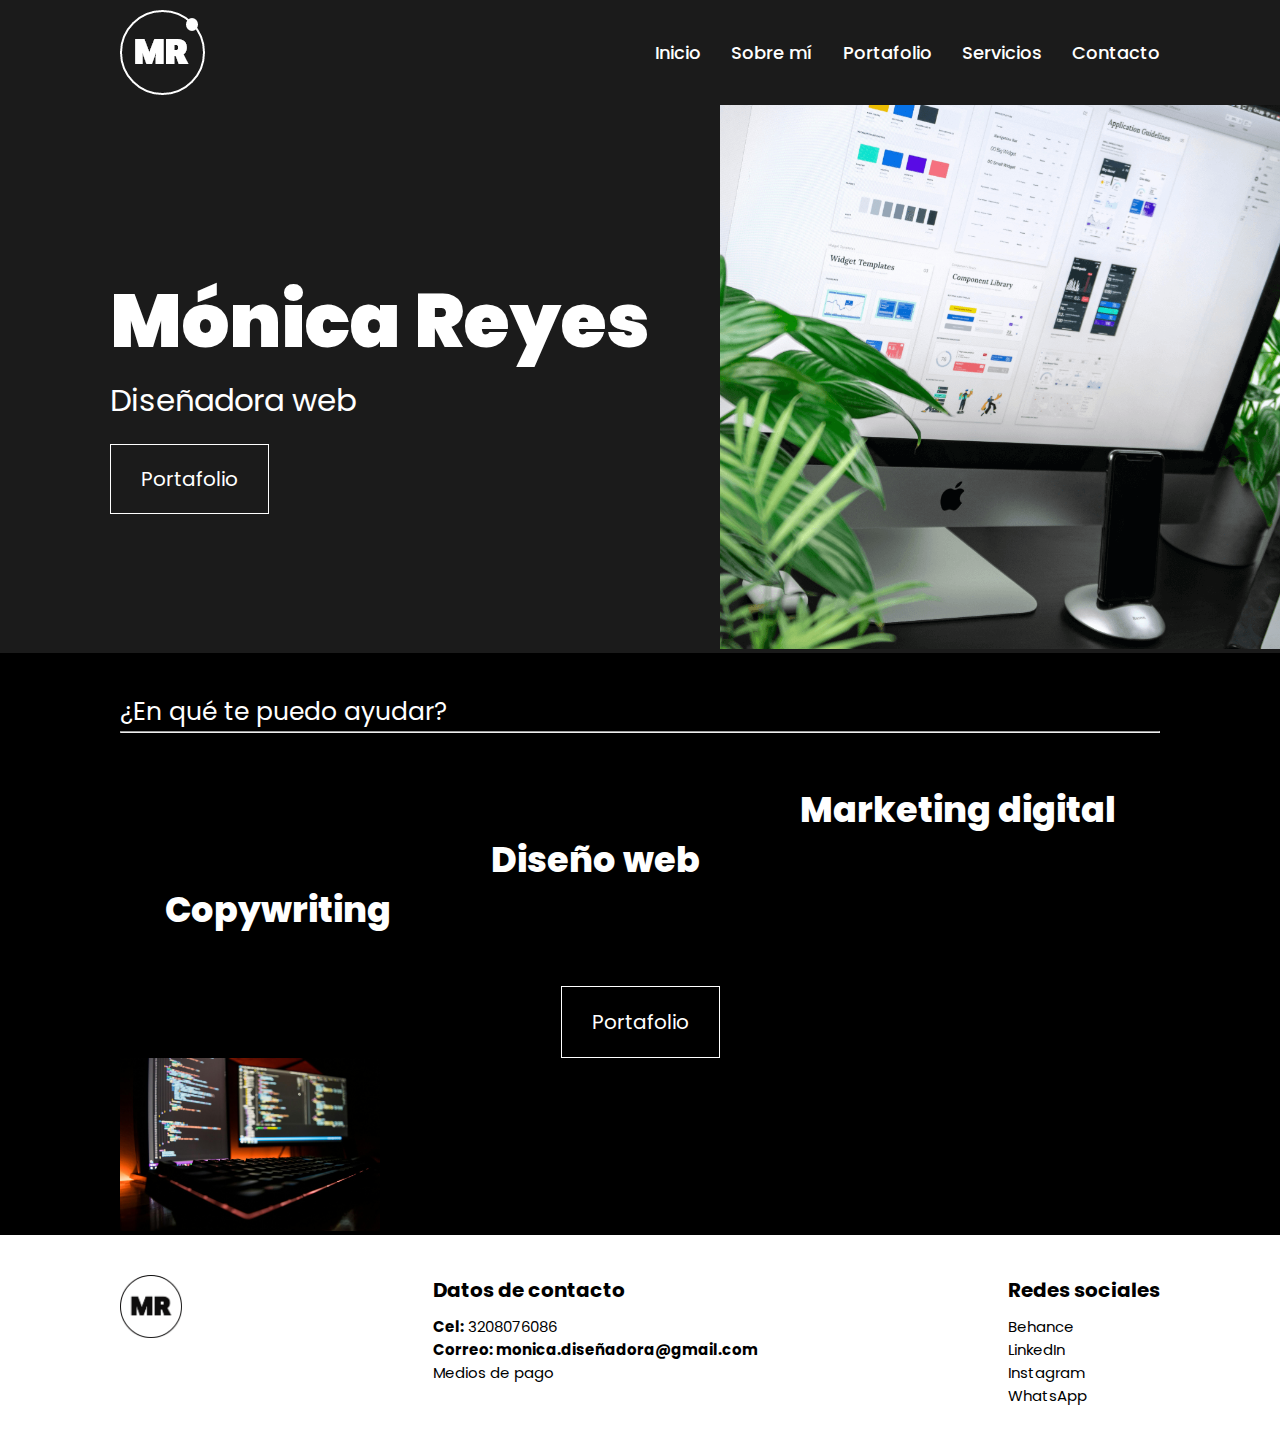
<file: index.html>
<!DOCTYPE html>
<html lang="es">

<head>
    <meta charset="UTF-8">
    <meta name="viewport" content="width=device-width, initial-scale=1.0">
    <meta name="description" content="¡Bienvenido a mi mundo web! Soy diseñadora web especializada en el diseño UI/UX, diseño para páginas webs y mailing. Desarrollo web y SEO.">
    <link rel="stylesheet" href="./css/style.css">
    <link rel="stylesheet" href="https://cdn.jsdelivr.net/npm/bootstrap@4.6.2/dist/css/bootstrap.min.css"
        integrity="sha384-xOolHFLEh07PJGoPkLv1IbcEPTNtaed2xpHsD9ESMhqIYd0nLMwNLD69Npy4HI+N" crossorigin="anonymous">
    <title>Portafolio Mónica Reyes - Diseñadora web</title>
</head>

<body>

    <!--Header-->
    <nav class="header">
        <img src="./img/logo.png" alt="Logo del sitio web" title="Mónica Reyes - Diseñadora web" clas s="logo-header">
        <ul>
            <li><a href="#">Inicio</a></li>
            <li><a href="./page/sobre-mi.html">Sobre mí</a></li>
            <li><a href="./page/portafolio.html">Portafolio</a></li>
            <li><a href="./page/servicios.html">Servicios</a></li>
            <li><a href="./page/contacto.html">Contacto</a></li>
        </ul>
    </nav>
    <!---->
    <nav class="header-mobile">
        <img src="./img/logo.png" alt="Logo del sitio web" title="Mónica Reyes - Diseñadora web" class="logo-header">
        <div class="dropdown header-mobile">
            <button class="btn btn-secondary dropdown-toggle boton-hamburguesa-mobile" type="button"
                data-toggle="dropdown" aria-expanded="false">
                Menú
            </button>
            <div class="dropdown-menu">
                <a class="dropdown-item" href="../index.html">Inicio</a>
                <a class="dropdown-item" href="./page/sobre-mi.html">Sobre mí</a>
                <a class="dropdown-item" href="./page/portafolio.html">Portafolio</a>
                <a class="dropdown-item" href="./page/servicios.html">Servicios</a>
                <a class="dropdown-item" href="./page/contacto.html">Contacto</a>
            </div>
        </div>
    </nav>
    <!---->
    <main>
        <!--Primera sección-->
        <section class="primera-seccion-index">
            <div class="descripcion-1">
                <h1>Mónica Reyes</h1>
                <h2>Diseñadora web</h2>
                <a href="./page/portafolio.html" title="Conoce mi portafolio de proyectos" class="boton-forma">Portafolio</a>
            </div>
            <div class="descripcion-2">
                <img src="./img/img-1.png" alt="Imagen de un computador" title="Diseño web" class="img-principal">
            </div>
        </section>
        <!--Segunda sección-->
        <section class="sección-portafolio">
            <div class="text-ayuda">
                <p>¿En qué te puedo ayudar?</p>
                <hr>
            </div>
            <div class="sevicios">
                <h3 class="servicio-c">Copywriting</h3>
                <h3 class="servicio-d">Diseño web</h3>
                <h3 class="servicio-m">Marketing digital</h3>
            </div>
            <div class=" boton-portfolio-index">
                <a href="./page/portafolio.html" title="Portafolio" class="boton-forma">Portafolio</a>
            </div>
            <div class="complementos-servicios">
                <img src="./img/img-2.jpg" alt="Computador mostrando un programa de desarrollo web"
                    title="¡Trabajemos juntos!" class="img-servicios">
            </div>
        </section>
    </main>
    <!--Footer-->
    <section class="footer">
        <img src="./img/logo-footer.png" alt="Logo del sitio web" title="Mónica Reyes - Diseñadora web"
            class="logo-footer">
        <div class="datos-footer">
            <h4>Datos de contacto</h4>
            <ul>
                <li><strong>Cel:</strong> 3208076086</li>
                <li><strong>Correo: monica.diseñadora@gmail.com</strong></li>
                <li>Medios de pago</li>
            </ul>
        </div>
        <div class="redes-footer">
            <h4>Redes sociales</h4>
            <ul>
                <li>Behance</li>
                <li>LinkedIn</li>
                <li>Instagram</li>
                <li>WhatsApp</li>
            </ul>
        </div>
    </section>
    <script src="https://cdn.jsdelivr.net/npm/jquery@3.5.1/dist/jquery.slim.min.js"
        integrity="sha384-DfXdz2htPH0lsSSs5nCTpuj/zy4C+OGpamoFVy38MVBnE+IbbVYUew+OrCXaRkfj"
        crossorigin="anonymous"></script>
    <script src="https://cdn.jsdelivr.net/npm/bootstrap@4.6.2/dist/js/bootstrap.bundle.min.js"
        integrity="sha384-Fy6S3B9q64WdZWQUiU+q4/2Lc9npb8tCaSX9FK7E8HnRr0Jz8D6OP9dO5Vg3Q9ct"
        crossorigin="anonymous"></script>
</body>

</html>
</file>
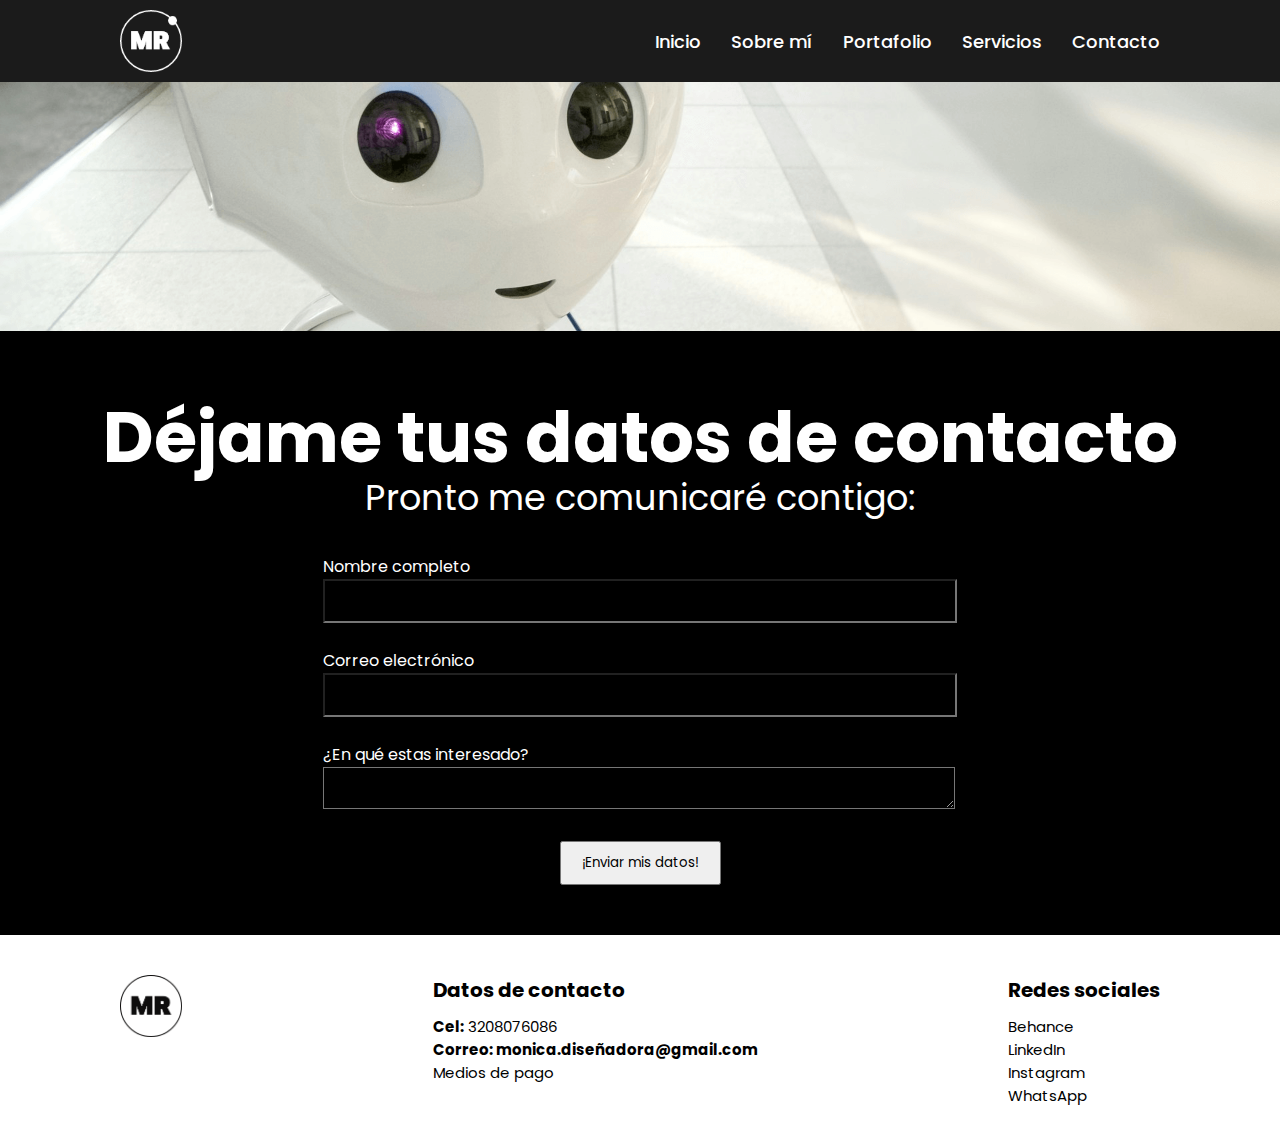
<file: contacto.html>
<!DOCTYPE html>
<html lang="es">

<head>
    <meta charset="UTF-8">
    <meta name="viewport" content="width=device-width, initial-scale=1.0">
    <link rel="stylesheet" href="/style.css">
    <title>Portafolio Mónica Reyes - Diseñadora web</title>
</head>

<body>

    <!--Header-->
    <nav class="header">
        <img src="/img/logo.png" alt="Logo del sitio web" title="Mónica Reyes - Diseñadora web" class="logo-header">
        <ul>
            <li><a href="index.html">Inicio</a></li>
            <li><a href="/sobre-mi.html">Sobre mí</a></li>
            <li><a href="/portafolio.html">Portafolio</a></li>
            <li><a href="/servicios.html">Servicios</a></li>
            <li><a href="#">Contacto</a></li>
        </ul>
    </nav>
    <main class="formulario">
        <!--Primera sección-->
        <img src="/img/banner-contacto.png" alt="Imagen de un robot" title="Contacto">
        <!--Segunda sección-->
        <section class="formulario-seccion">
            <div class="titulo-form">
                <h2>Déjame tus datos de contacto</h2>
                <p>Pronto me comunicaré contigo:</p>
            </div>
            <form action="" method="post" class="formulario-form">
                <ul>
                    <li>
                        <label for="name" >Nombre completo</label><br>
                        <input type="text" id="name" name="user_name" class="caja-size"/>
                    </li>
                    <li>
                        <label for="mail" class="caja-size">Correo electrónico</label><br>
                        <input type="email" id="mail" name="user_mail" class="caja-size"/>
                    </li>
                    <li>
                        <label for="msg" class="caja-size">¿En qué estas interesado?</label><br>
                        <textarea id="msg" name="user_message" class="caja-size"></textarea>
                    </li>
                    <li class="boton-formulario">
                        <label for="contactar"></label>
                        <button class="boton-enviar" type="submit">¡Enviar mis datos!</button>
                  </li>
                </ul>
            </form>
        </section>
    </main>
    <!--Footer-->
    <section class="footer">
        <img src="/img/logo-footer.png" alt="Logo del sitio web" title="Mónica Reyes - Diseñadora web"
            class="logo-footer">
        <div class="datos-footer">
            <h4>Datos de contacto</h4>
            <ul>
                <li><strong>Cel:</strong> 3208076086</li>
                <li><strong>Correo: monica.diseñadora@gmail.com</strong></li>
                <li>Medios de pago</li>
            </ul>
        </div>
        <div class="redes-footer">
            <h4>Redes sociales</h4>
            <ul>
                <li>Behance</li>
                <li>LinkedIn</li>
                <li>Instagram</li>
                <li>WhatsApp</li>
            </ul>
        </div>
    </section>


</body>

</html>
</file>
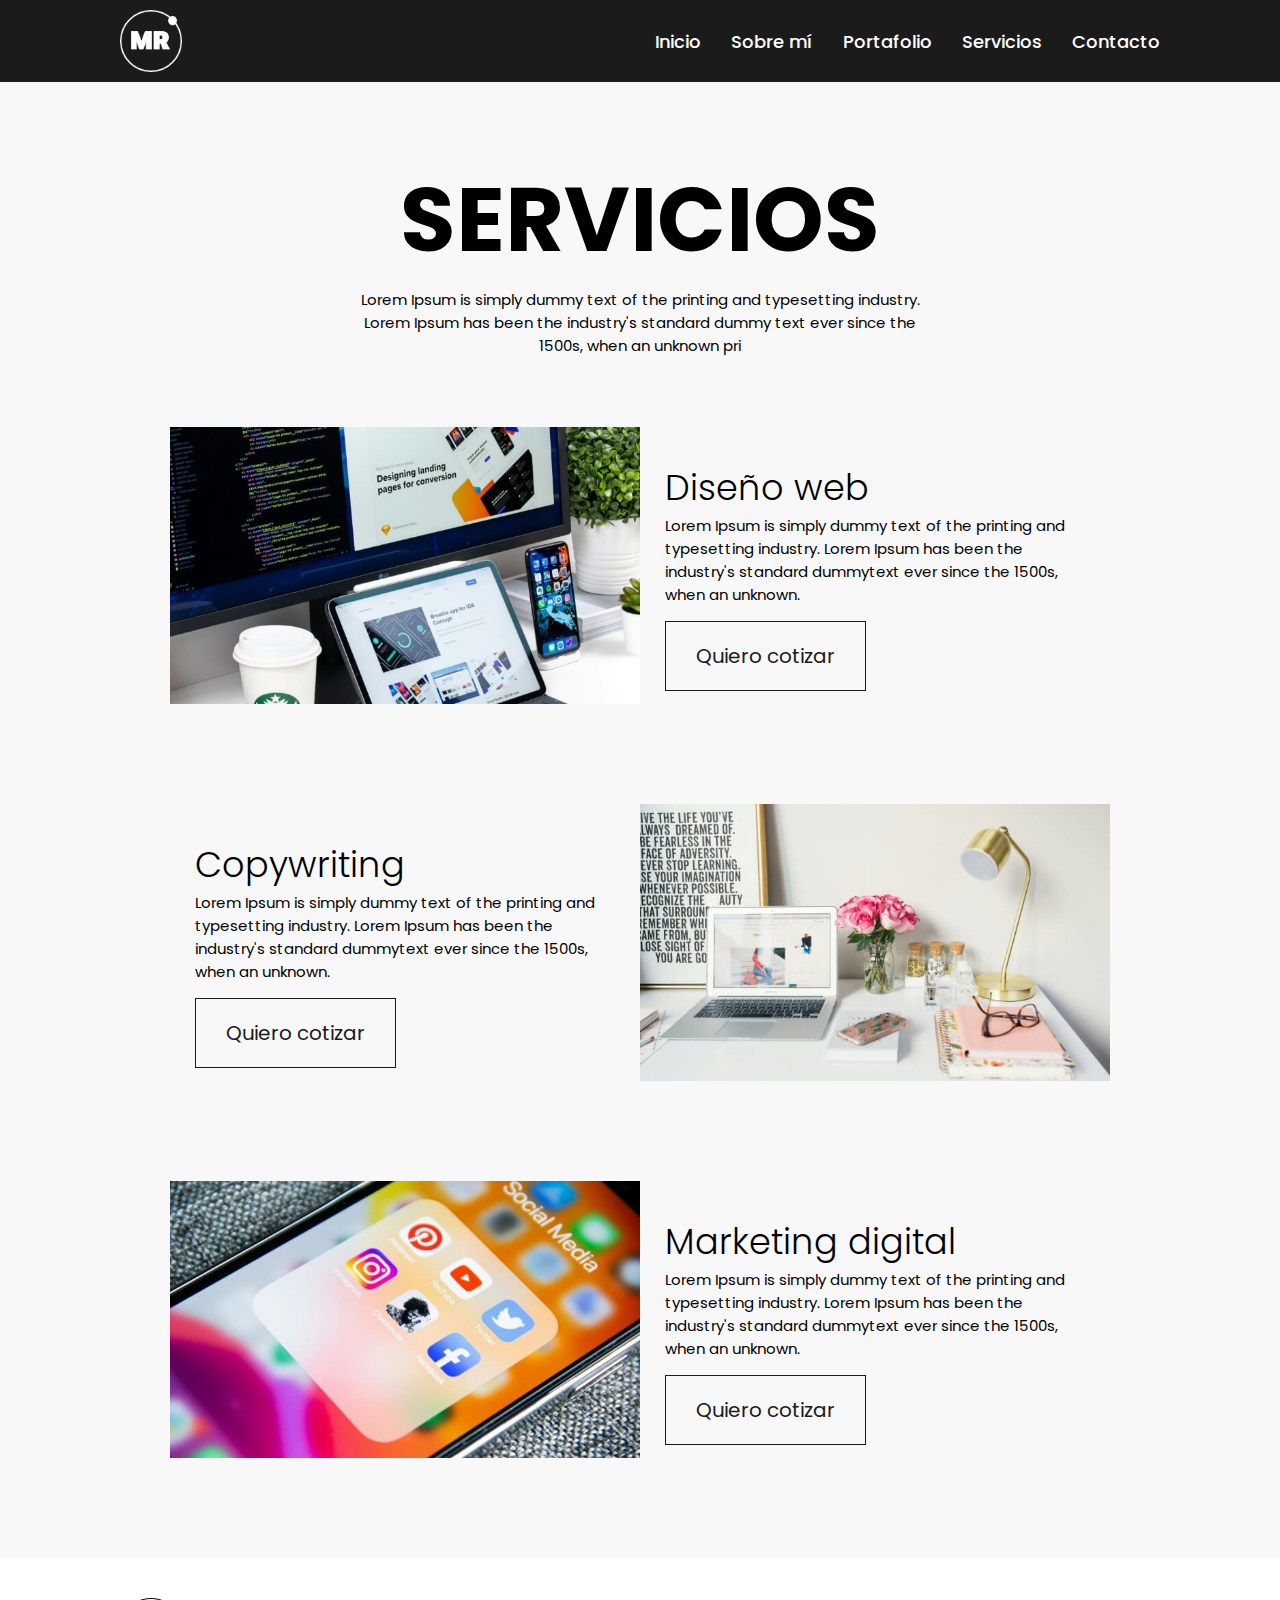
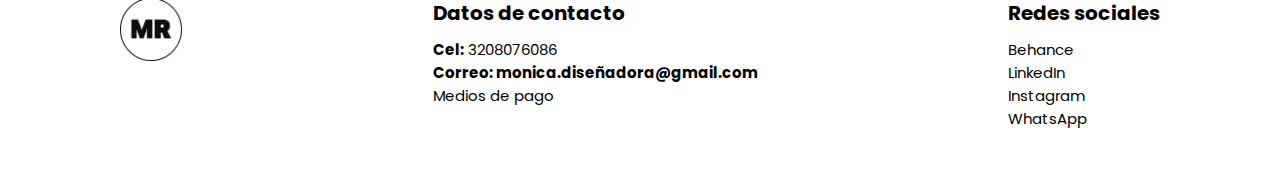
<file: servicios.html>
<!DOCTYPE html>
<html lang="es">

<head>
    <meta charset="UTF-8">
    <meta name="viewport" content="width=device-width, initial-scale=1.0">
    <link rel="stylesheet" href="/style.css">
    <title>Portafolio Mónica Reyes - Diseñadora web</title>
</head>

<body>

    <!--Header-->
    <nav class="header">
        <img src="/img/logo.png" alt="Logo del sitio web" title="Mónica Reyes - Diseñadora web" class="logo-header">
        <ul>
            <li><a href="/index.html">Inicio</a></li>
            <li><a href="/sobre-mi.html">Sobre mí</a></li>
            <li><a href="portafolio.html">Portafolio</a></li>
            <li><a href="#">Servicios</a></li>
            <li><a href="contacto.html">Contacto</a></li>
        </ul>
    </nav>
    <main class="servicios-page">
        <!--Primera sección-->
        <section class="titulo-servicios">
            <h2>SERVICIOS</h2>
            <p>Lorem Ipsum is simply dummy text of the printing and typesetting
                industry. Lorem Ipsum has been the industry's standard dummy
                text ever since the 1500s, when an unknown pri</p>
        </section>
        <!--Segunda sección-->
        <section class="seccion-servicios">
            <!---->
            <div class="servicios-item">
                <img src="/img/img-s-d.jpg" alt="Imagen referente al diseño web" title="Diseño web" class="img-serv">
                <div class="servicios-info">
                    <h4>Diseño web</h4>
                    <p>Lorem Ipsum is simply dummy text of the printing
                        and typesetting industry. Lorem Ipsum has been the
                        industry's standard dummytext ever since the 1500s,
                        when an unknown.</p>
                    <a href="/contacto.html" title="Cotiza tu proyecto" class="boton-seguros">Quiero cotizar</a>
                </div>
            </div>
            <!---->
            <div class="servicios-item">
                <div class="servicios-info">
                    <h4>Copywriting</h4>
                    <p>Lorem Ipsum is simply dummy text of the printing
                        and typesetting industry. Lorem Ipsum has been the
                        industry's standard dummytext ever since the 1500s,
                        when an unknown.</p>
                    <a href="/contacto.html" title="Cotiza tu proyecto" class="boton-seguros">Quiero cotizar</a>
                </div>
                  <img src="/img/img-s-c.jpg" alt="Imagen referente al Copywriting" title="Copywriting" class="img-serv">
            </div>
          
            <!---->
            <div class="servicios-item">
                <img src="/img/img-s-m.jpg" alt="Imagen referente al Marketing digital" title="Marketing digital" class="img-serv">
                <div class="servicios-info">
                    <h4>Marketing digital</h4>
                    <p>Lorem Ipsum is simply dummy text of the printing
                        and typesetting industry. Lorem Ipsum has been the
                        industry's standard dummytext ever since the 1500s,
                        when an unknown.</p>
                    <a href="/contacto.html" title="Cotiza tu proyecto" class="boton-seguros">Quiero cotizar</a>
                </div>
            </div>
        </section>
    </main>
    <!--Footer-->
    <section class="footer">
        <img src="/img/logo-footer.png" alt="Logo del sitio web" title="Mónica Reyes - Diseñadora web"
            class="logo-footer">
        <div class="datos-footer">
            <h4>Datos de contacto</h4>
            <ul>
                <li><strong>Cel:</strong> 3208076086</li>
                <li><strong>Correo: monica.diseñadora@gmail.com</strong></li>
                <li>Medios de pago</li>
            </ul>
        </div>
        <div class="redes-footer">
            <h4>Redes sociales</h4>
            <ul>
                <li>Behance</li>
                <li>LinkedIn</li>
                <li>Instagram</li>
                <li>WhatsApp</li>
            </ul>
        </div>
    </section>

</body>

</html>
</file>
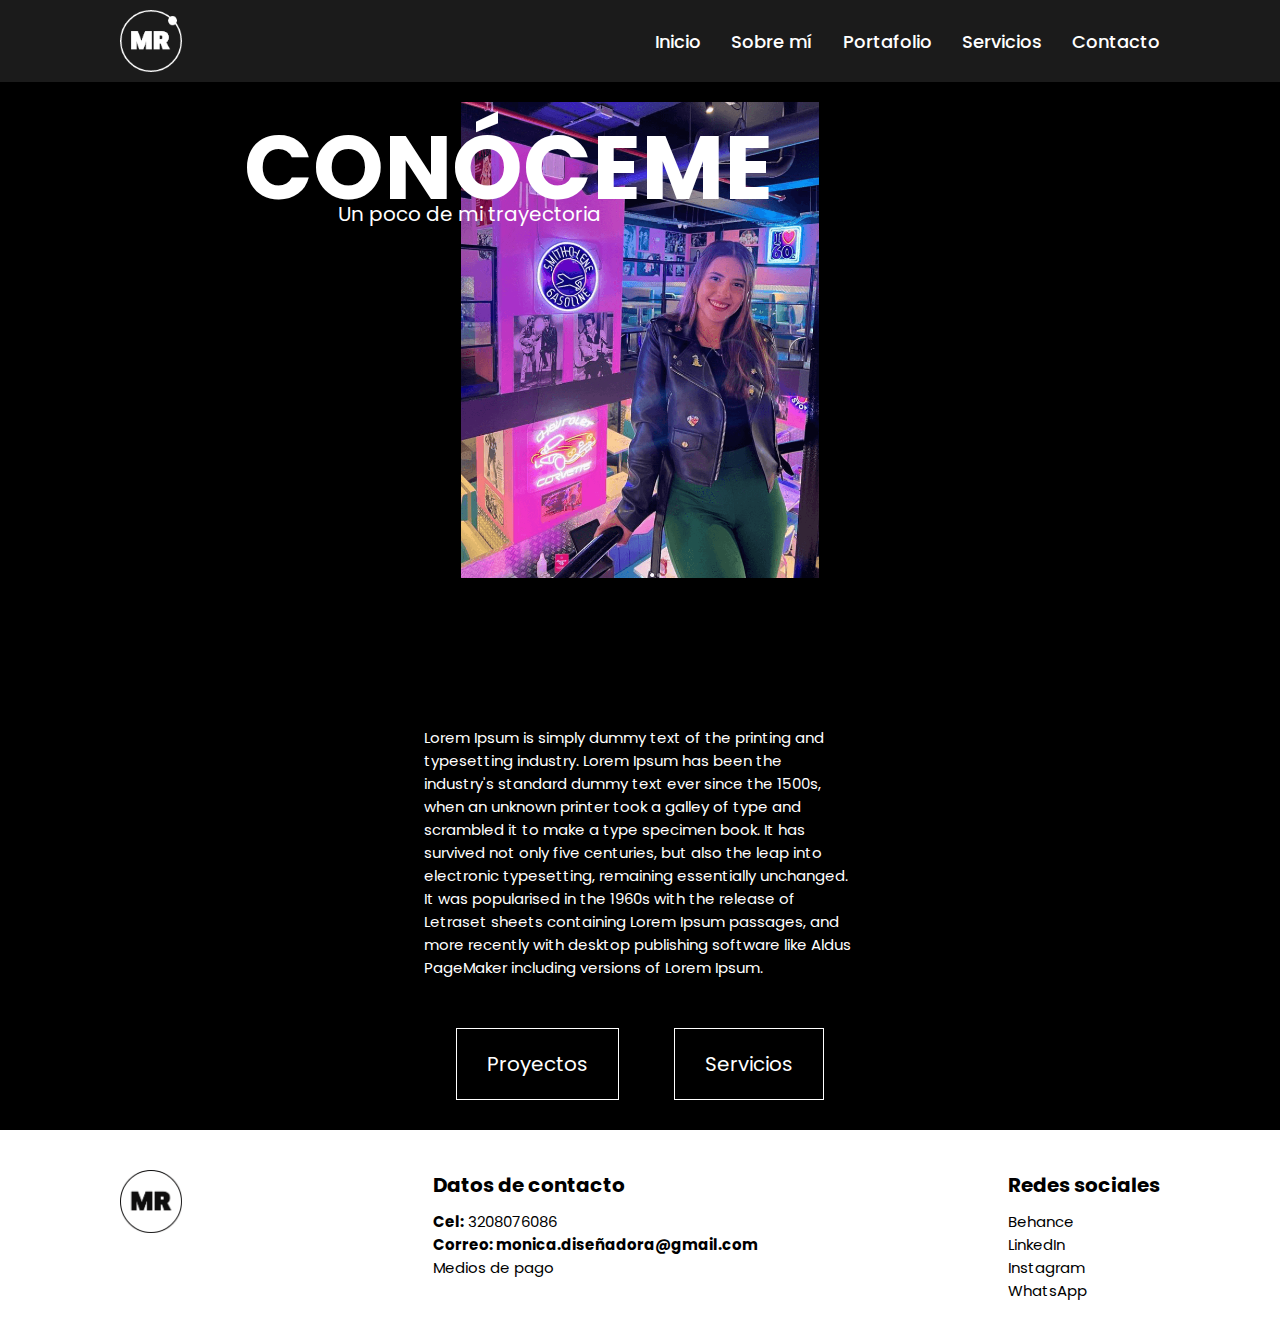
<file: sobre-mi.html>
<!DOCTYPE html>
<html lang="es">

<head>
    <meta charset="UTF-8">
    <meta name="viewport" content="width=device-width, initial-scale=1.0">
    <link rel="stylesheet" href="/style.css">
    <title>Portafolio Mónica Reyes - Diseñadora web</title>
</head>

<body>

    <!--Header-->
    <nav class="header">
        <img src="/img/logo.png" alt="Logo del sitio web" title="Mónica Reyes - Diseñadora web" class="logo-header">
        <ul>
            <li><a href="/index.html">Inicio</a></li>
            <li><a href="#">Sobre mí</a></li>
            <li><a href="/portafolio.html">Portafolio</a></li>
            <li><a href="servicios.html">Servicios</a></li>
            <li><a href="contacto.html">Contacto</a></li>
        </ul>
    </nav>
    <main>
        <!--Primera sección-->
        <section class="seccion-perfil">
            <h2>CONÓCEME</h2>
            <p>Un poco de mi trayectoria</p>
            <img src="/img/Captura.PNG" alt="Fotografía de Mónica Reyes" title="¡Conóceme!" class="img-perfil">
        </section>
        <!--Segunda sección-->
        <section class="text-perfil">
            <div>
                <p>Lorem Ipsum is simply dummy text of the printing and typesetting
                    industry. Lorem Ipsum has been the industry's standard dummy
                    text ever since the 1500s, when an unknown printer took a galley
                    of type and scrambled it to make a type specimen book. It has
                    survived not only five centuries, but also the leap into electronic
                    typesetting, remaining essentially unchanged. It was popularised
                    in the 1960s with the release of Letraset sheets containing Lorem
                    Ipsum passages, and more recently with desktop publishing
                    software like Aldus PageMaker including versions of Lorem Ipsum.</p>
            </div>
            <div class="botones-sobre-mi">
                <a href="/portafolio.html" title="Conoce mi protafolio de proyectos" class="boton-forma">Proyectos</a>
                <a href="/servicios.html" title="Conoce mis servicios" class="boton-forma">Servicios</a>
            </div>
        </section>
    </main>
    <!--Footer-->
    <section class="footer">
        <img src="/img/logo-footer.png" alt="Logo del sitio web" title="Mónica Reyes - Diseñadora web"
            class="logo-footer">
        <div class="datos-footer">
            <h4>Datos de contacto</h4>
            <ul>
                <li><strong>Cel:</strong> 3208076086</li>
                <li><strong>Correo: monica.diseñadora@gmail.com</strong></li>
                <li>Medios de pago</li>
            </ul>
        </div>
        <div class="redes-footer">
            <h4>Redes sociales</h4>
            <ul>
                <li>Behance</li>
                <li>LinkedIn</li>
                <li>Instagram</li>
                <li>WhatsApp</li>
            </ul>
        </div>
    </section>

</body>

</html>
</file>
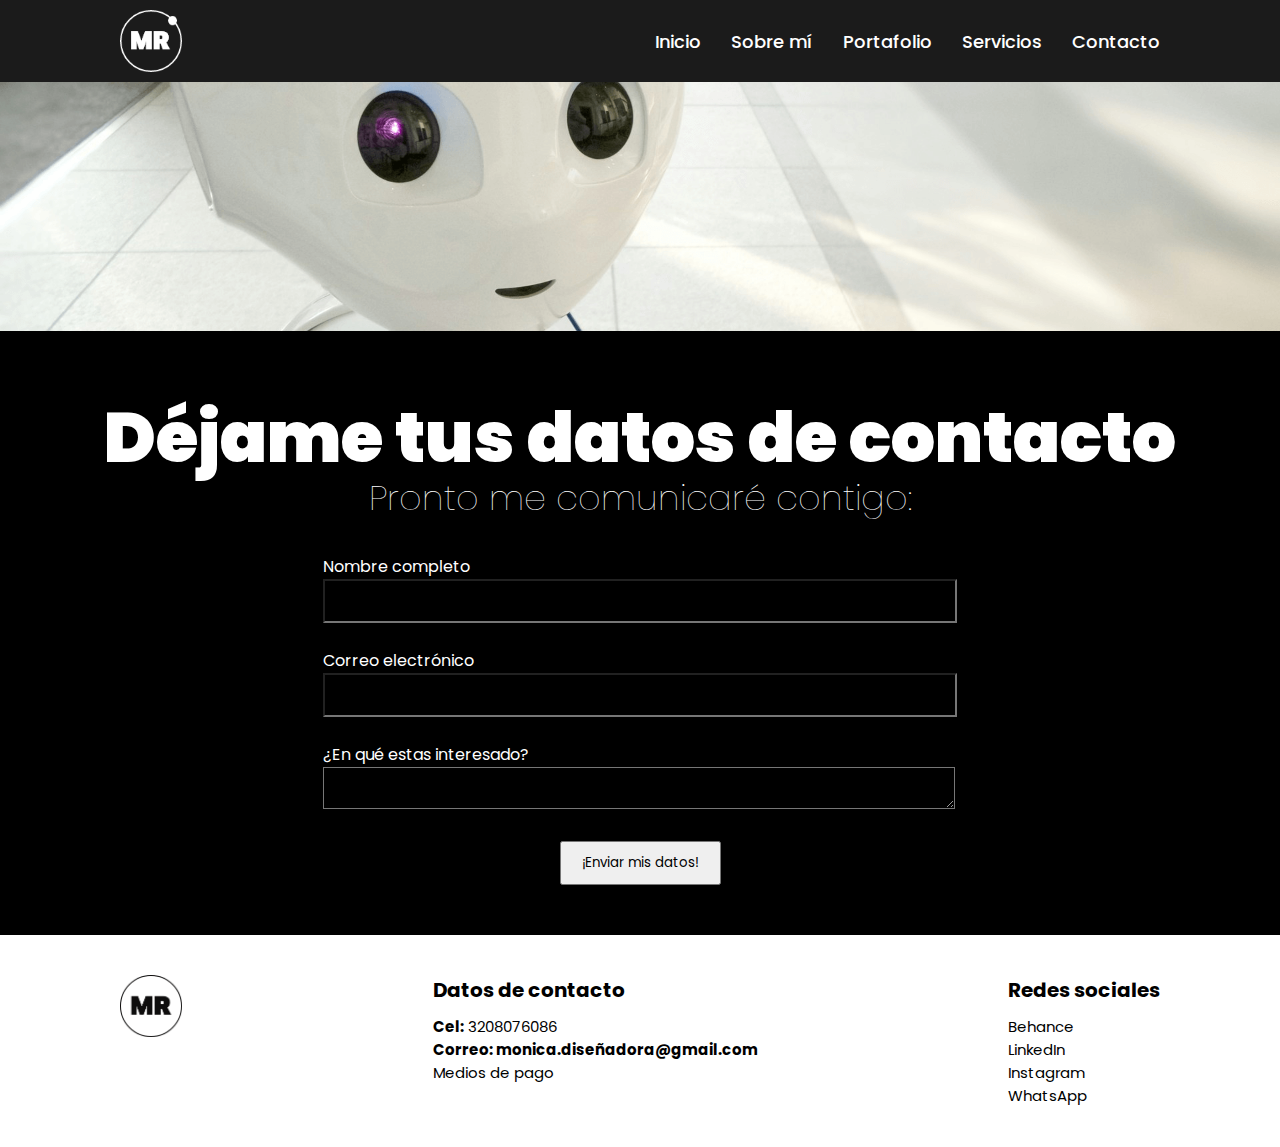
<file: page/contacto.html>
<!DOCTYPE html>
<html lang="es">

<head>
    <meta charset="UTF-8">
    <meta name="viewport" content="width=device-width, initial-scale=1.0">
    <meta name="description" content="¿Tienes alguna pregunta o duda? Contáctame y hablemos.">
    <link rel="stylesheet" href="../css/style.css">
    <link rel="stylesheet" href="https://cdn.jsdelivr.net/npm/bootstrap@4.6.2/dist/css/bootstrap.min.css"
        integrity="sha384-xOolHFLEh07PJGoPkLv1IbcEPTNtaed2xpHsD9ESMhqIYd0nLMwNLD69Npy4HI+N" crossorigin="anonymous">
    <title>Contáctame | Mónica Reyes - Diseñadora web</title>
</head>

<body>

    <!--Header-->
    <nav class="header">
        <img src="../img/logo.png" alt="Logo del sitio web" title="Mónica Reyes - Diseñadora web" class="logo-header">
        <ul>
            <li><a href="../index.html">Inicio</a></li>
            <li><a href="./sobre-mi.html">Sobre mí</a></li>
            <li><a href="./portafolio.html">Portafolio</a></li>
            <li><a href="./servicios.html">Servicios</a></li>
            <li><a href="#">Contacto</a></li>
        </ul>
    </nav>
    <!---->
    <nav class="header-mobile">
        <img src="../img/logo.png" alt="Logo del sitio web" title="Mónica Reyes - Diseñadora web" class="logo-header">
        <div class="dropdown header-mobile">
            <button class="btn btn-secondary dropdown-toggle boton-hamburguesa-mobile" type="button"
                data-toggle="dropdown" aria-expanded="false">
                Menú
            </button>
            <div class="dropdown-menu">
                <a class="dropdown-item" href="../index.html">Inicio</a>
                <a class="dropdown-item" href="./sobre-mi.html">Sobre mí</a>
                <a class="dropdown-item" href="./portafolio.html">Portafolio</a>
                <a class="dropdown-item" href="./servicios.html">Servicios</a>
                <a class="dropdown-item" href="#">Contacto</a>
            </div>
        </div>
    </nav>
    <!---->
    <main class="formulario">
        <!--Primera sección-->
        <img src="../img/banner-contacto.png" alt="Imagen de un robot" title="Contacto">
        <!--Segunda sección-->
        <section class="formulario-seccion">
            <div class="titulo-form">
                <h2>Déjame tus datos de contacto</h2>
                <p>Pronto me comunicaré contigo:</p>
            </div>
            <form action="" method="post" class="formulario-form">
                <ul>
                    <li>
                        <label for="name">Nombre completo</label><br>
                        <input type="text" id="name" name="user_name" class="caja-size" />
                    </li>
                    <li>
                        <label for="mail" class="caja-size">Correo electrónico</label><br>
                        <input type="email" id="mail" name="user_mail" class="caja-size" />
                    </li>
                    <li>
                        <label for="msg" class="caja-size">¿En qué estas interesado?</label><br>
                        <textarea id="msg" name="user_message" class="caja-size"></textarea>
                    </li>
                    <li class="boton-formulario">
                        <label for="contactar"></label>
                        <button class="boton-enviar" type="submit">¡Enviar mis datos!</button>
                    </li>
                </ul>
            </form>
        </section>
    </main>
    <!--Footer-->
    <section class="footer">
        <img src="../img/logo-footer.png" alt="Logo del sitio web" title="Mónica Reyes - Diseñadora web"
            class="logo-footer">
        <div class="datos-footer">
            <h4>Datos de contacto</h4>
            <ul>
                <li><strong>Cel:</strong> 3208076086</li>
                <li><strong>Correo: monica.diseñadora@gmail.com</strong></li>
                <li>Medios de pago</li>
            </ul>
        </div>
        <div class="redes-footer">
            <h4>Redes sociales</h4>
            <ul>
                <li>Behance</li>
                <li>LinkedIn</li>
                <li>Instagram</li>
                <li>WhatsApp</li>
            </ul>
        </div>
    </section>
    <script src="https://cdn.jsdelivr.net/npm/jquery@3.5.1/dist/jquery.slim.min.js"
        integrity="sha384-DfXdz2htPH0lsSSs5nCTpuj/zy4C+OGpamoFVy38MVBnE+IbbVYUew+OrCXaRkfj"
        crossorigin="anonymous"></script>
    <script src="https://cdn.jsdelivr.net/npm/bootstrap@4.6.2/dist/js/bootstrap.bundle.min.js"
        integrity="sha384-Fy6S3B9q64WdZWQUiU+q4/2Lc9npb8tCaSX9FK7E8HnRr0Jz8D6OP9dO5Vg3Q9ct"
        crossorigin="anonymous"></script>
</body>

</html>
</file>
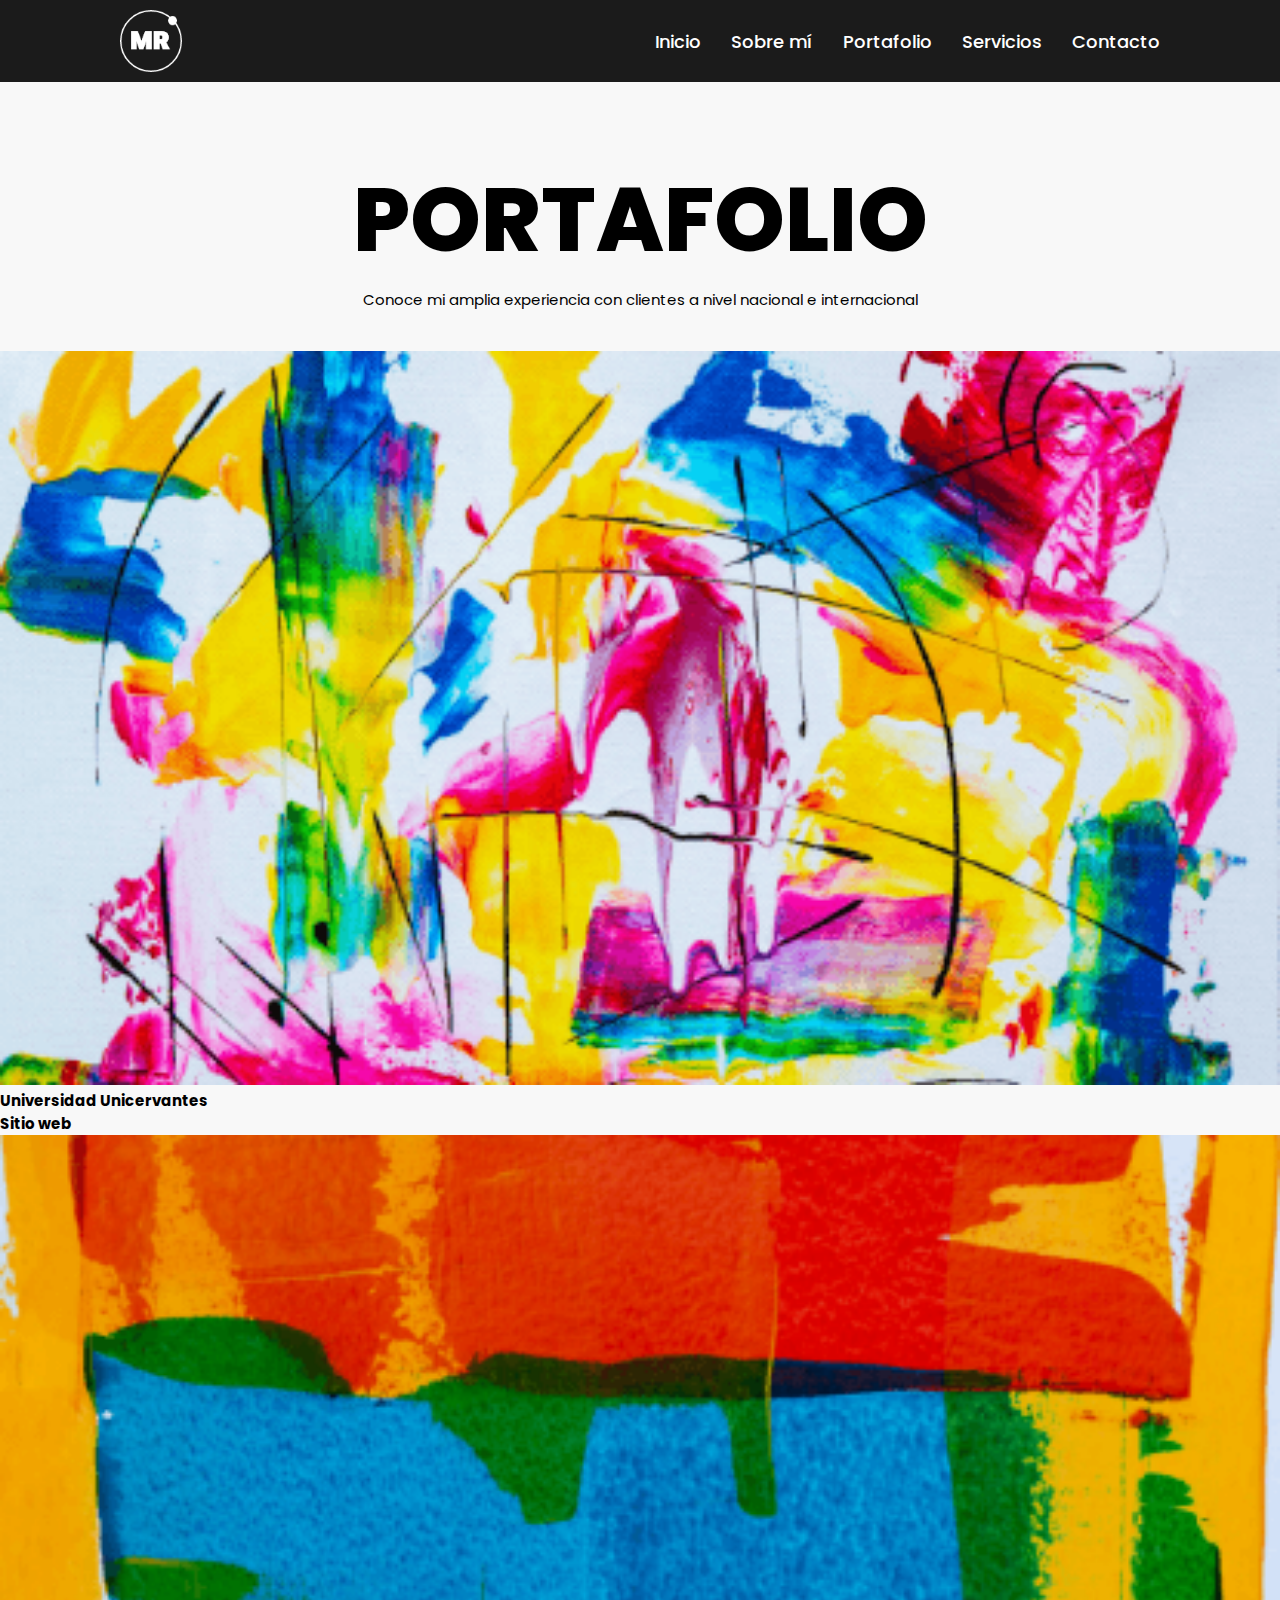
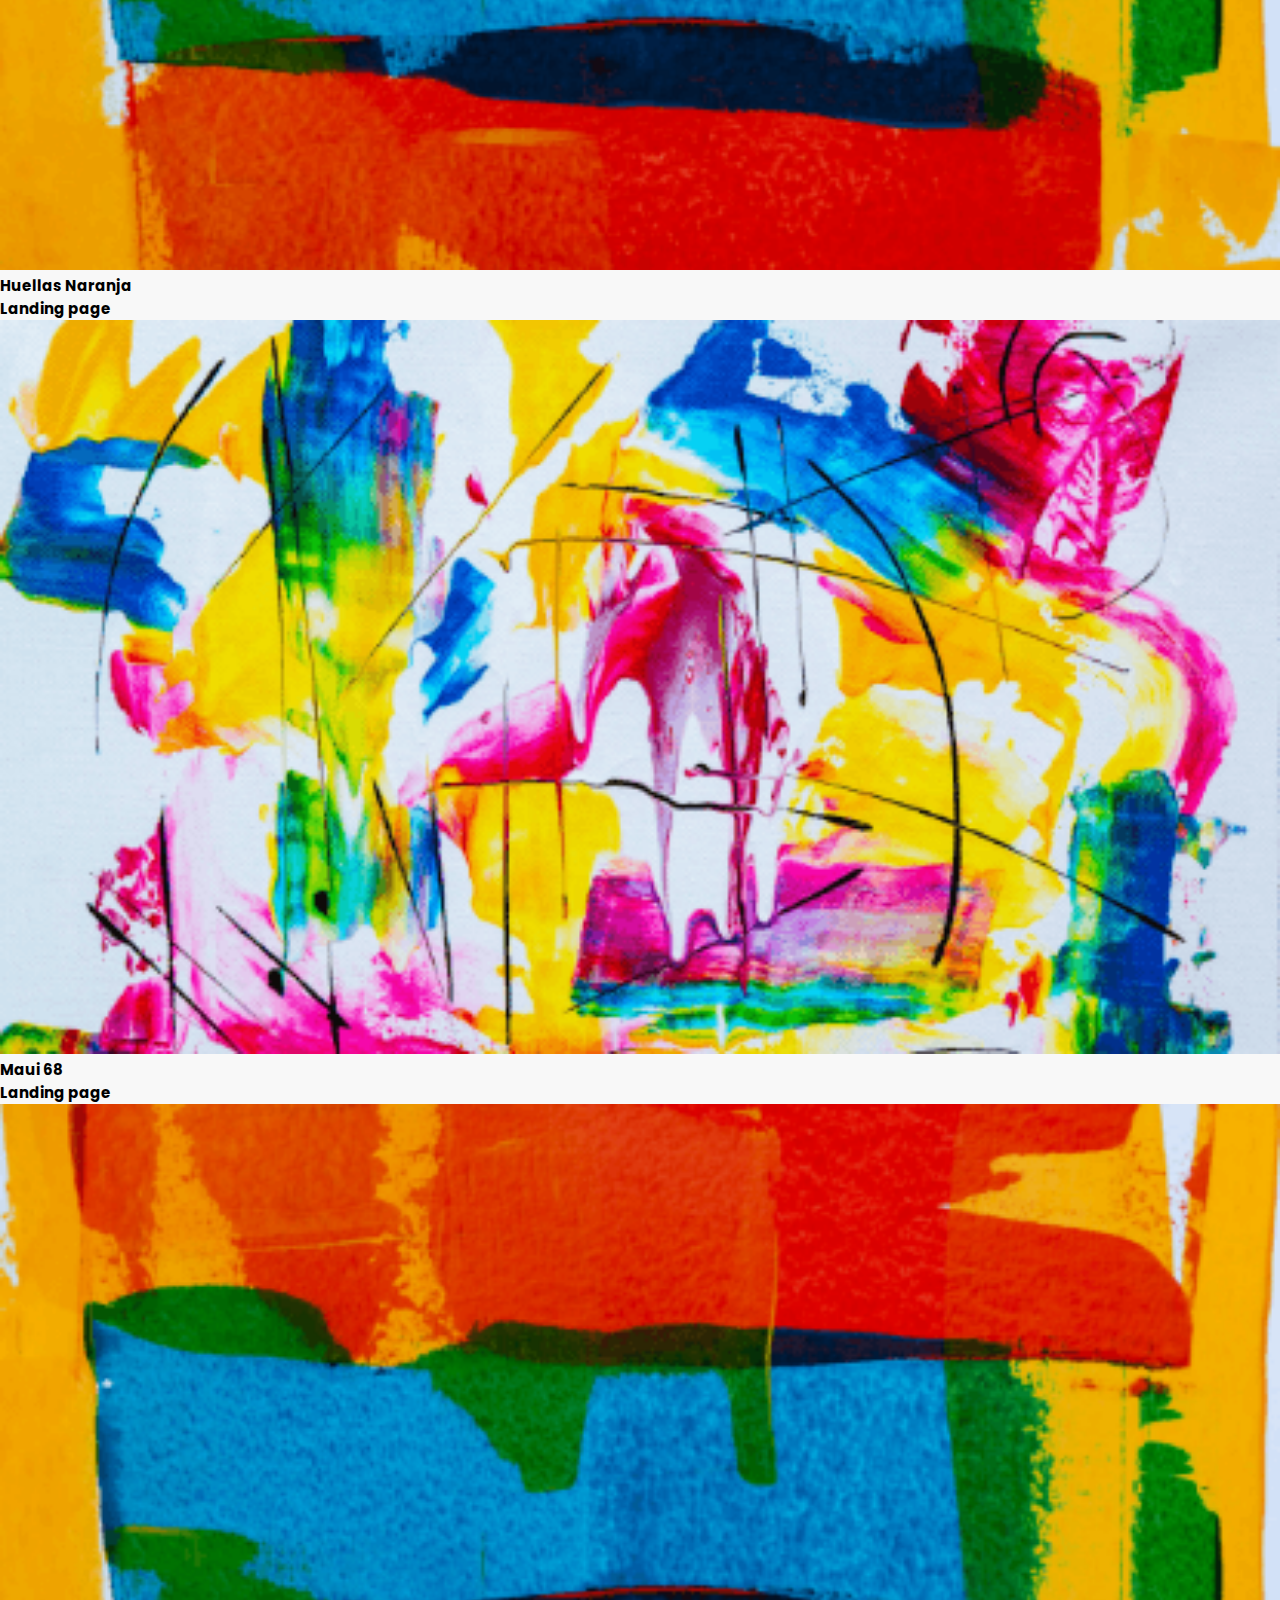
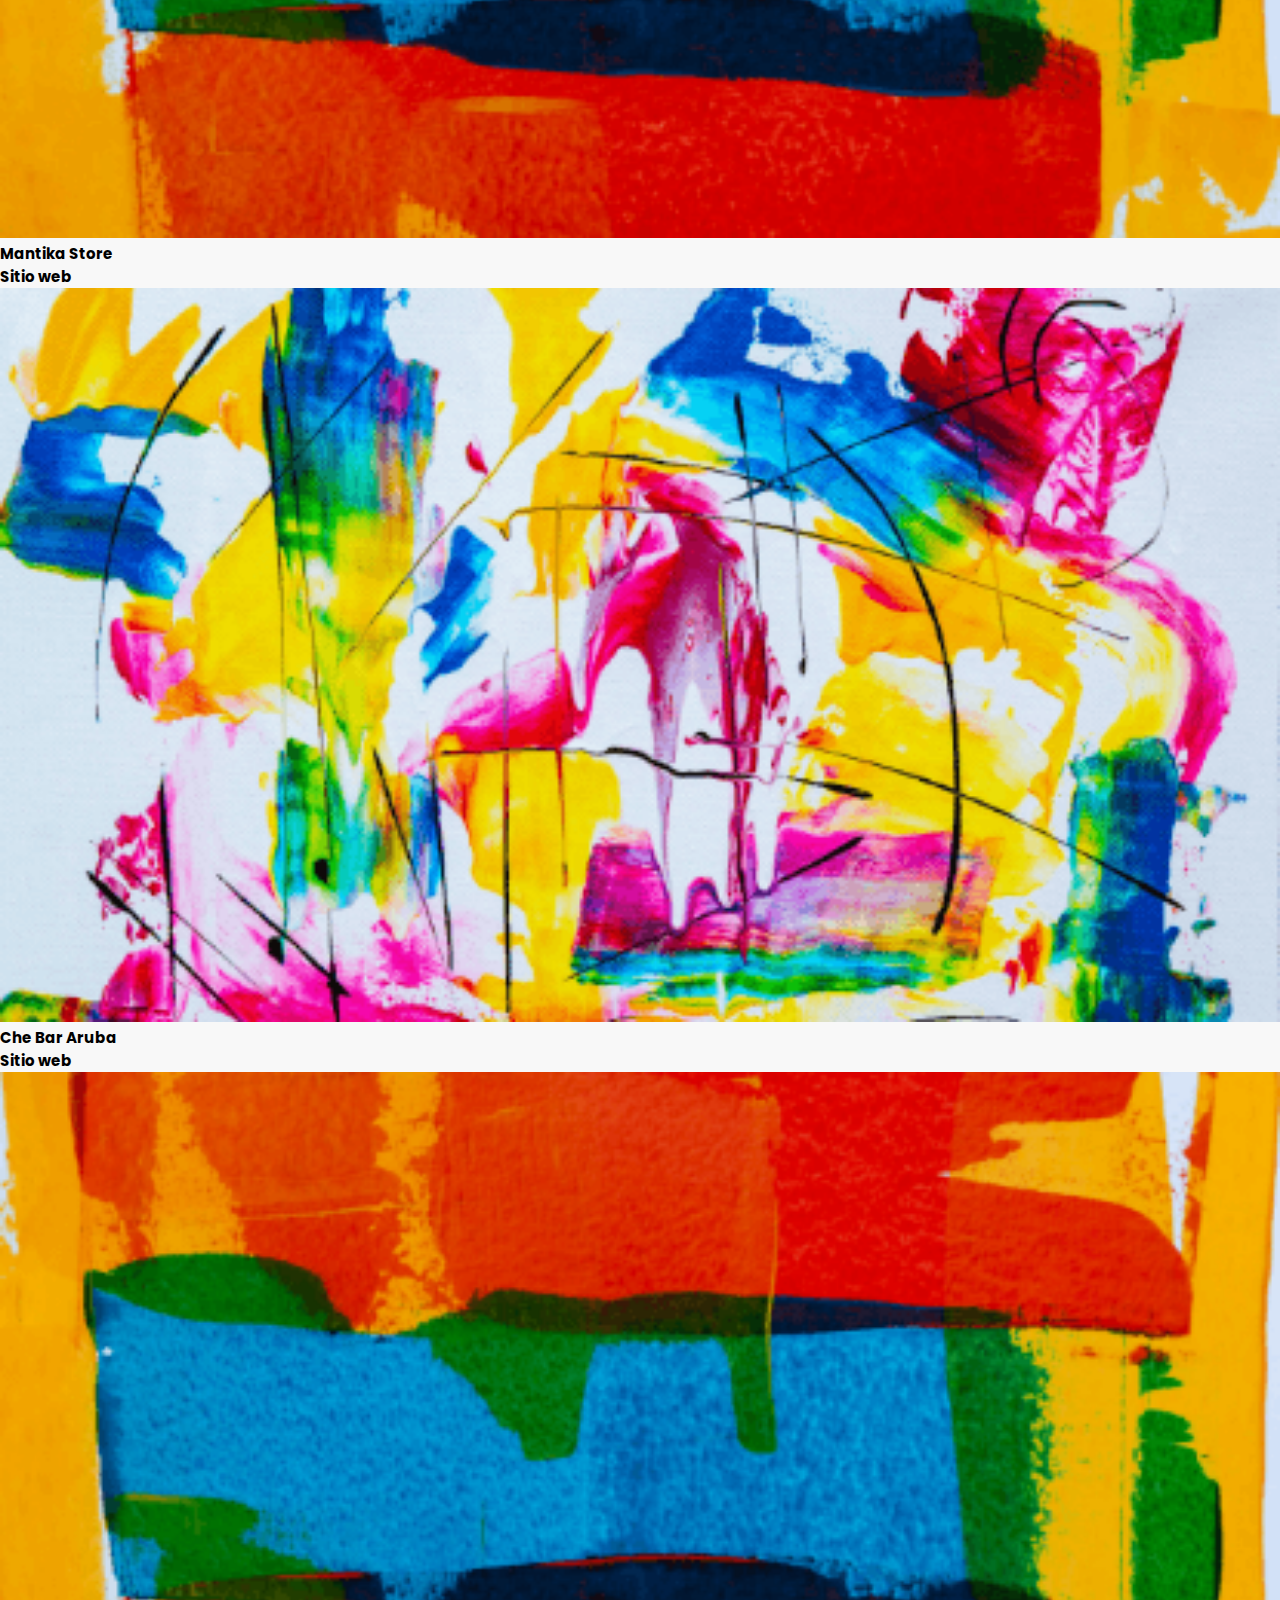
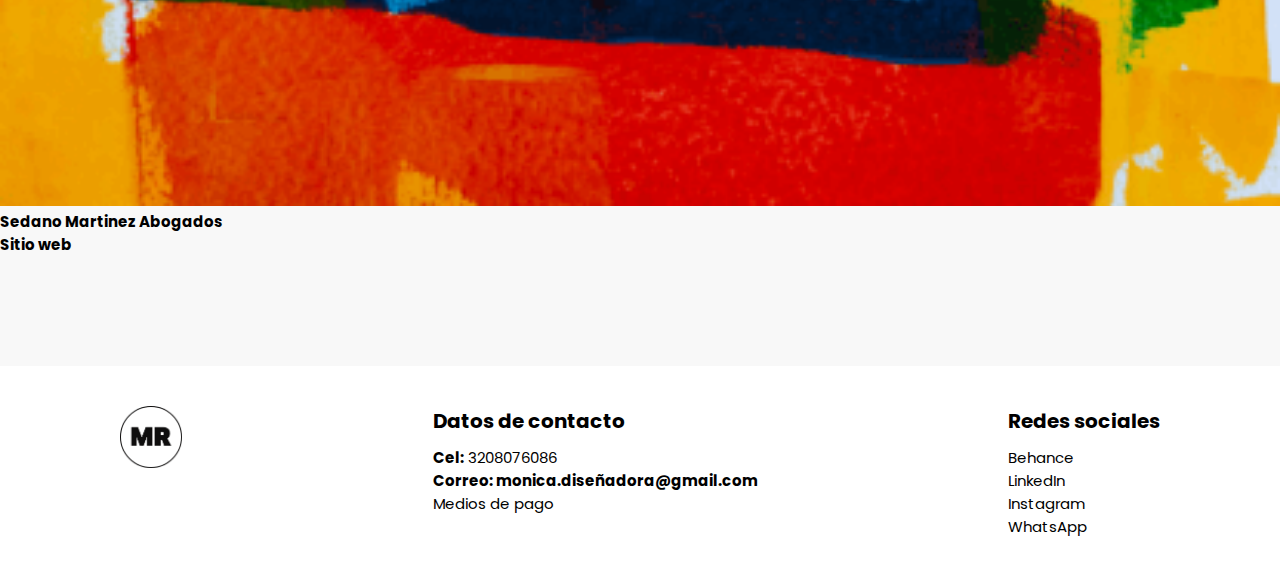
<file: page/portafolio.html>
<!DOCTYPE html>
<html lang="es">

<head>
    <meta charset="UTF-8">
    <meta name="viewport" content="width=device-width, initial-scale=1.0">
    <meta name="description" content="Conoce mi amplio portafolio. Encontrarás proyectos de desarrollo web, diseño de páginas web, diseño de mensajes de mailing, SEO y mucho más.">
    <link rel="stylesheet" href="../css/style.css">
    <link rel="stylesheet" href="https://cdn.jsdelivr.net/npm/bootstrap@4.6.2/dist/css/bootstrap.min.css"
        integrity="sha384-xOolHFLEh07PJGoPkLv1IbcEPTNtaed2xpHsD9ESMhqIYd0nLMwNLD69Npy4HI+N" crossorigin="anonymous">
    <title>Mi portafolio | Mónica Reyes - Diseñadora web</title>
</head>

<body>

    <!--Header-->
    <nav class="header">
        <img src="../img/logo.png" alt="Logo del sitio web" title="Mónica Reyes - Diseñadora web" class="logo-header">

        <ul>
            <li><a href="../index.html">Inicio</a></li>
            <li><a href="./sobre-mi.html">Sobre mí</a></li>
            <li><a href="#">Portafolio</a></li>
            <li><a href="./servicios.html">Servicios</a></li>
            <li><a href="./contacto.html">Contacto</a></li>
        </ul>
    </nav>
    <!---->
    <nav class="header-mobile">
        <img src="../img/logo.png" alt="Logo del sitio web" title="Mónica Reyes - Diseñadora web" class="logo-header">
        <div class="dropdown header-mobile">
            <button class="btn btn-secondary dropdown-toggle boton-hamburguesa-mobile" type="button"
                data-toggle="dropdown" aria-expanded="false">
                Menú
            </button>
            <div class="dropdown-menu">
                <a class="dropdown-item" href="../index.html">Inicio</a>
                <a class="dropdown-item" href="./sobre-mi.html">Sobre mí</a>
                <a class="dropdown-item" href="#">Portafolio</a>
                <a class="dropdown-item" href="./servicios.html">Servicios</a>
                <a class="dropdown-item" href="./contacto.html">Contacto</a>
            </div>
        </div>
    </nav>
    <!---->
    <main class="portafolio">
        <!--Primera sección-->
        <section class="titulo-portafolio">
            <h1>PORTAFOLIO</h1>
            <p>Conoce mi amplia experiencia con clientes a nivel nacional e internacional</p>
        </section>
        <!--Segunda sección-->
        <section class="container seccion-proyectos">
            <div class="row">
                <div class="col-12 col-md-6 col-lg-4 proyectos-item">
                    <img src="../img/img-p-1.png" alt="Imagen referente al proyecto" title="Proyecto #1"
                        class="img-proyectos">
                    <h4>Universidad Unicervantes <br> Sitio web</h4>
                </div>
                <div class="col-12 col-md-6 col-lg-4 proyectos-item">
                    <img src="../img/img-p-2.png" alt="Imagen referente al proyecto" title="Proyecto #2"
                        class="img-proyectos">
                    <h4>Huellas Naranja <br> Landing page</h4>
                </div>
                <div class="col-12 col-md-6 col-lg-4 proyectos-item">
                    <img src="../img/img-p-1.png" alt="Imagen referente al proyecto" title="Proyecto #1"
                        class="img-proyectos">
                    <h4>Maui 68    <br> Landing page</h4>
                </div>
                <div class="col-12 col-md-6 col-lg-4 proyectos-item">
                    <img src="../img/img-p-2.png" alt="Imagen referente al proyecto" title="Proyecto #2"
                        class="img-proyectos">
                    <h4>Mantika Store <br> Sitio web</h4>
                </div>
                <div class="col-12 col-md-6 col-lg-4 proyectos-item">
                    <img src="../img/img-p-1.png" alt="Imagen referente al proyecto" title="Proyecto #1"
                        class="img-proyectos">
                    <h4>Che Bar Aruba <br> Sitio web</h4>
                </div>
                <div class="col-12 col-md-6 col-lg-4 proyectos-item">
                    <img src="../img/img-p-2.png" alt="Imagen referente al proyecto" title="Proyecto #2"
                        class="img-proyectos">
                    <h4>Sedano Martinez Abogados <br> Sitio web</h4>
                </div>
            </div>
        </section>
    </main>
    <!--Footer-->
    <section class="footer">
        <img src="../img/logo-footer.png" alt="Logo del sitio web" title="Mónica Reyes - Diseñadora web"
            class="logo-footer">
        <div class="datos-footer">
            <h4>Datos de contacto</h4>
            <ul>
                <li><strong>Cel:</strong> 3208076086</li>
                <li><strong>Correo: monica.diseñadora@gmail.com</strong></li>
                <li>Medios de pago</li>
            </ul>
        </div>
        <div class="redes-footer">
            <h4>Redes sociales</h4>
            <ul>
                <li>Behance</li>
                <li>LinkedIn</li>
                <li>Instagram</li>
                <li>WhatsApp</li>
            </ul>
        </div>
    </section>
    <script src="https://cdn.jsdelivr.net/npm/jquery@3.5.1/dist/jquery.slim.min.js"
        integrity="sha384-DfXdz2htPH0lsSSs5nCTpuj/zy4C+OGpamoFVy38MVBnE+IbbVYUew+OrCXaRkfj"
        crossorigin="anonymous"></script>
    <script src="https://cdn.jsdelivr.net/npm/bootstrap@4.6.2/dist/js/bootstrap.bundle.min.js"
        integrity="sha384-Fy6S3B9q64WdZWQUiU+q4/2Lc9npb8tCaSX9FK7E8HnRr0Jz8D6OP9dO5Vg3Q9ct"
        crossorigin="anonymous"></script>
</body>

</html>
</file>
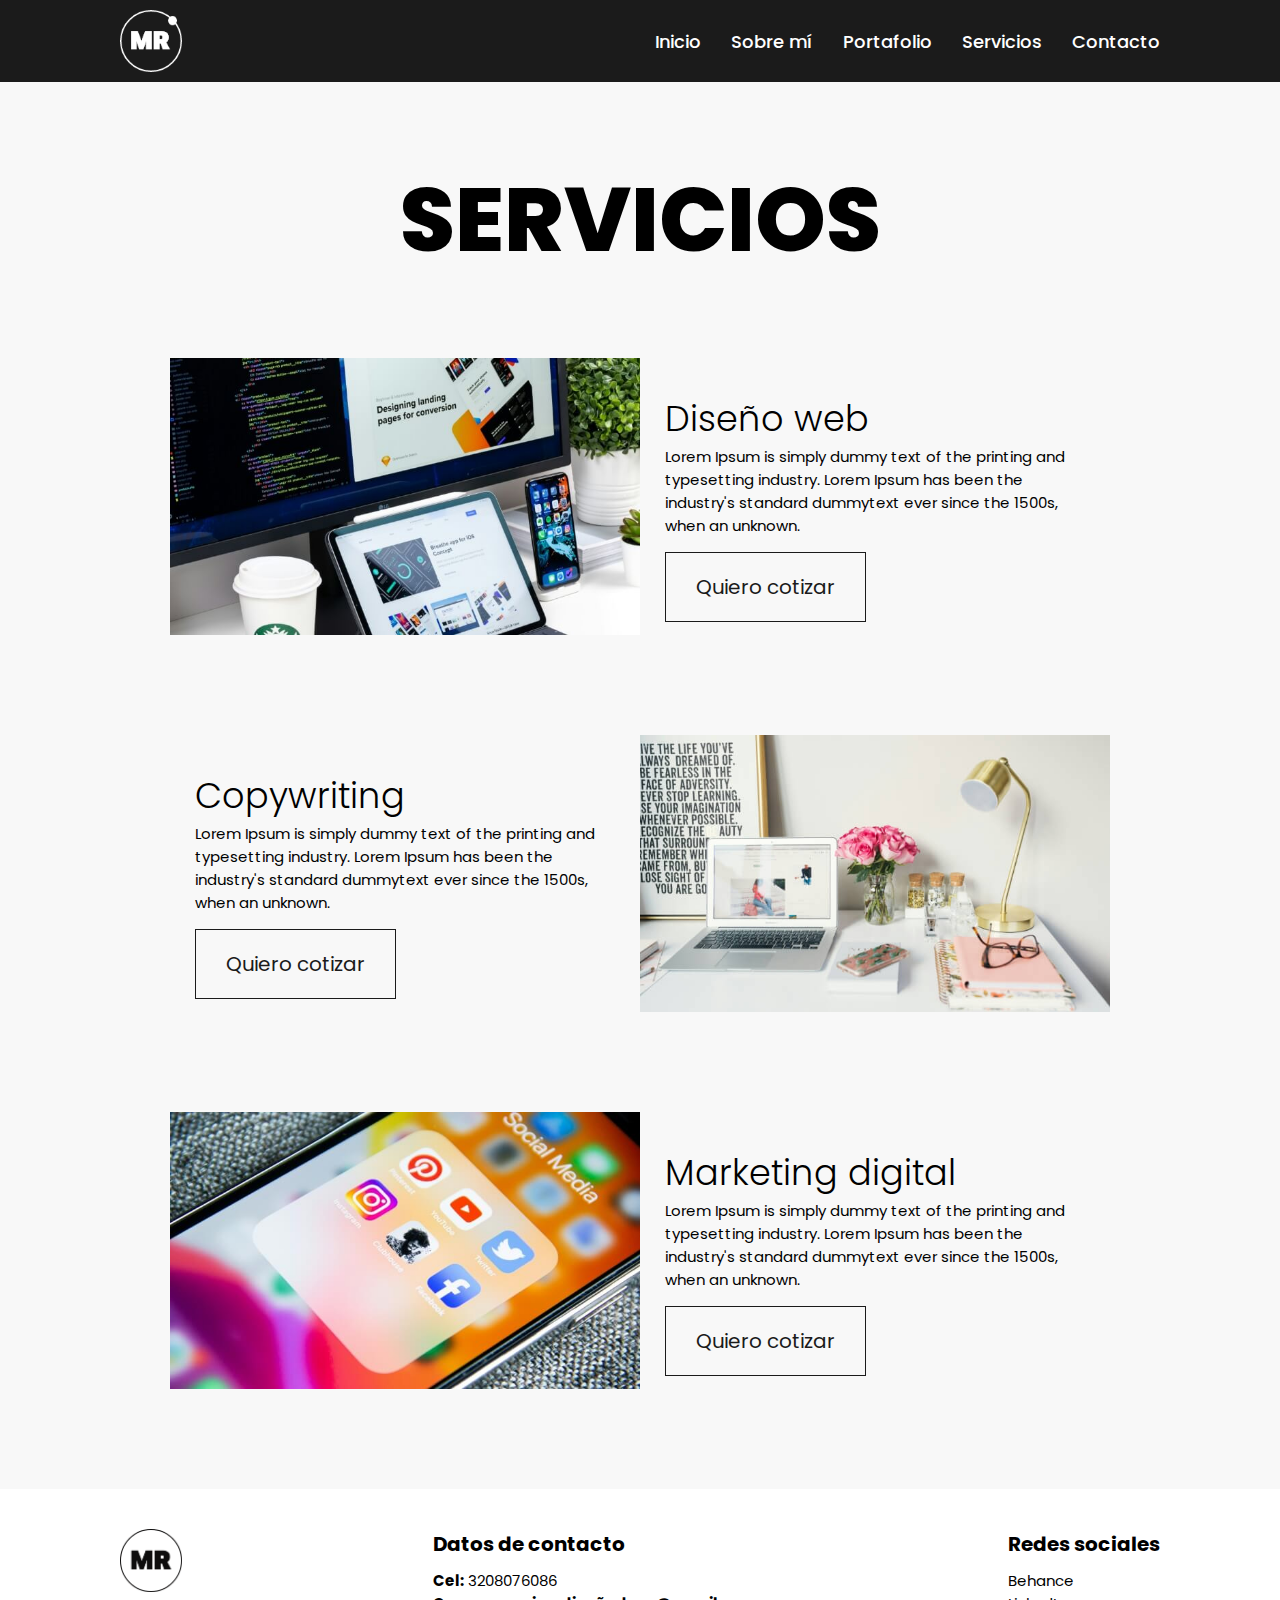
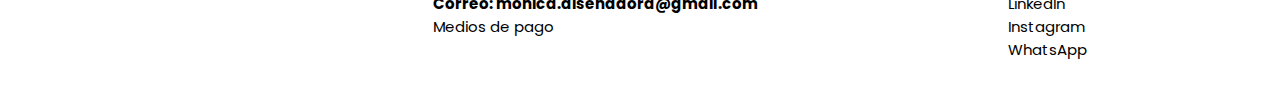
<file: page/servicios.html>
<!DOCTYPE html>
<html lang="es">

<head>
    <meta charset="UTF-8">
    <meta name="viewport" content="width=device-width, initial-scale=1.0">
    <meta name="description" content="Descubre los servicios que tengo para ti y para tu empresa. Te ayudaré a posisionar tu sitio web.">
    <link rel="stylesheet" href="../css/style.css">
    <link rel="stylesheet" href="https://cdn.jsdelivr.net/npm/bootstrap@4.6.2/dist/css/bootstrap.min.css"
        integrity="sha384-xOolHFLEh07PJGoPkLv1IbcEPTNtaed2xpHsD9ESMhqIYd0nLMwNLD69Npy4HI+N" crossorigin="anonymous">
    <title>Todos mis servicios | Mónica Reyes - Diseñadora web</title>
</head>

<body>

    <!--Header-->
    <nav class="header">
        <img src="../img/logo.png" alt="Logo del sitio web" title="Mónica Reyes - Diseñadora web" class="logo-header">
        <ul>
            <li><a href="../index.html">Inicio</a></li>
            <li><a href="./sobre-mi.html">Sobre mí</a></li>
            <li><a href="./portafolio.html">Portafolio</a></li>
            <li><a href="#">Servicios</a></li>
            <li><a href="./contacto.html">Contacto</a></li>
        </ul>
    </nav>
    <!---->
    <nav class="header-mobile">
        <img src="../img/logo.png" alt="Logo del sitio web" title="Mónica Reyes - Diseñadora web" class="logo-header">
        <div class="dropdown header-mobile">
            <button class="btn btn-secondary dropdown-toggle boton-hamburguesa-mobile" type="button"
                data-toggle="dropdown" aria-expanded="false">
                Menú
            </button>
            <div class="dropdown-menu">
                <a class="dropdown-item" href="../index.html">Inicio</a>
                <a class="dropdown-item" href="./sobre-mi.html">Sobre mí</a>
                <a class="dropdown-item" href="./portafolio.html">Portafolio</a>
                <a class="dropdown-item" href="#">Servicios</a>
                <a class="dropdown-item" href="./contacto.html">Contacto</a>
            </div>
        </div>
    </nav>
    <!---->
    <main class="servicios-page">
        <!--Primera sección-->
        <section class="titulo-servicios">
            <h1>SERVICIOS</h1>
        </section>
        <!--Segunda sección-->
        <section class="container seccion-servicios">
            <div class="row">
                <!---->
                <div class="col-12 servicios-item">
                    <img src="../img/img-s-d.jpg" alt="Imagen referente al diseño web" title="Diseño web"
                        class="img-serv">
                    <div class="servicios-info">
                        <h4>Diseño web</h4>
                        <p>Lorem Ipsum is simply dummy text of the printing
                            and typesetting industry. Lorem Ipsum has been the
                            industry's standard dummytext ever since the 1500s,
                            when an unknown.</p>
                        <a href="./contacto.html" title="Cotiza tu proyecto" class="boton-seguros">Quiero cotizar</a>
                    </div>
                </div>
                <!---->
                <div class="col-12 servicios-item servicios-item-mobile">
                    <div class="servicios-info">
                        <h4>Copywriting</h4>
                        <p>Lorem Ipsum is simply dummy text of the printing
                            and typesetting industry. Lorem Ipsum has been the
                            industry's standard dummytext ever since the 1500s,
                            when an unknown.</p>
                        <a href="./contacto.html" title="Cotiza tu proyecto" class="boton-seguros">Quiero cotizar</a>
                    </div>
                    <img src="../img/img-s-c.jpg" alt="Imagen referente al Copywriting" title="Copywriting"
                        class="img-serv">
                </div>
                <!---->
                <div class="col-12 servicios-item">
                    <img src="../img/img-s-m.jpg" alt="Imagen referente al Marketing digital" title="Marketing digital"
                        class="img-serv">
                    <div class="servicios-info">
                        <h4>Marketing digital</h4>
                        <p>Lorem Ipsum is simply dummy text of the printing
                            and typesetting industry. Lorem Ipsum has been the
                            industry's standard dummytext ever since the 1500s,
                            when an unknown.</p>
                        <a href="./contacto.html" title="Cotiza tu proyecto" class="boton-seguros">Quiero cotizar</a>
                    </div>
                </div>
            </div>
        </section>
    </main>
    <!--Footer-->
    <section class="footer">
        <img src="../img/logo-footer.png" alt="Logo del sitio web" title="Mónica Reyes - Diseñadora web"
            class="logo-footer">
        <div class="datos-footer">
            <h4>Datos de contacto</h4>
            <ul>
                <li><strong>Cel:</strong> 3208076086</li>
                <li><strong>Correo: monica.diseñadora@gmail.com</strong></li>
                <li>Medios de pago</li>
            </ul>
        </div>
        <div class="redes-footer">
            <h4>Redes sociales</h4>
            <ul>
                <li>Behance</li>
                <li>LinkedIn</li>
                <li>Instagram</li>
                <li>WhatsApp</li>
            </ul>
        </div>
    </section>
    <script src="https://cdn.jsdelivr.net/npm/jquery@3.5.1/dist/jquery.slim.min.js"
        integrity="sha384-DfXdz2htPH0lsSSs5nCTpuj/zy4C+OGpamoFVy38MVBnE+IbbVYUew+OrCXaRkfj"
        crossorigin="anonymous"></script>
    <script src="https://cdn.jsdelivr.net/npm/bootstrap@4.6.2/dist/js/bootstrap.bundle.min.js"
        integrity="sha384-Fy6S3B9q64WdZWQUiU+q4/2Lc9npb8tCaSX9FK7E8HnRr0Jz8D6OP9dO5Vg3Q9ct"
        crossorigin="anonymous"></script>
</body>

</html>
</file>
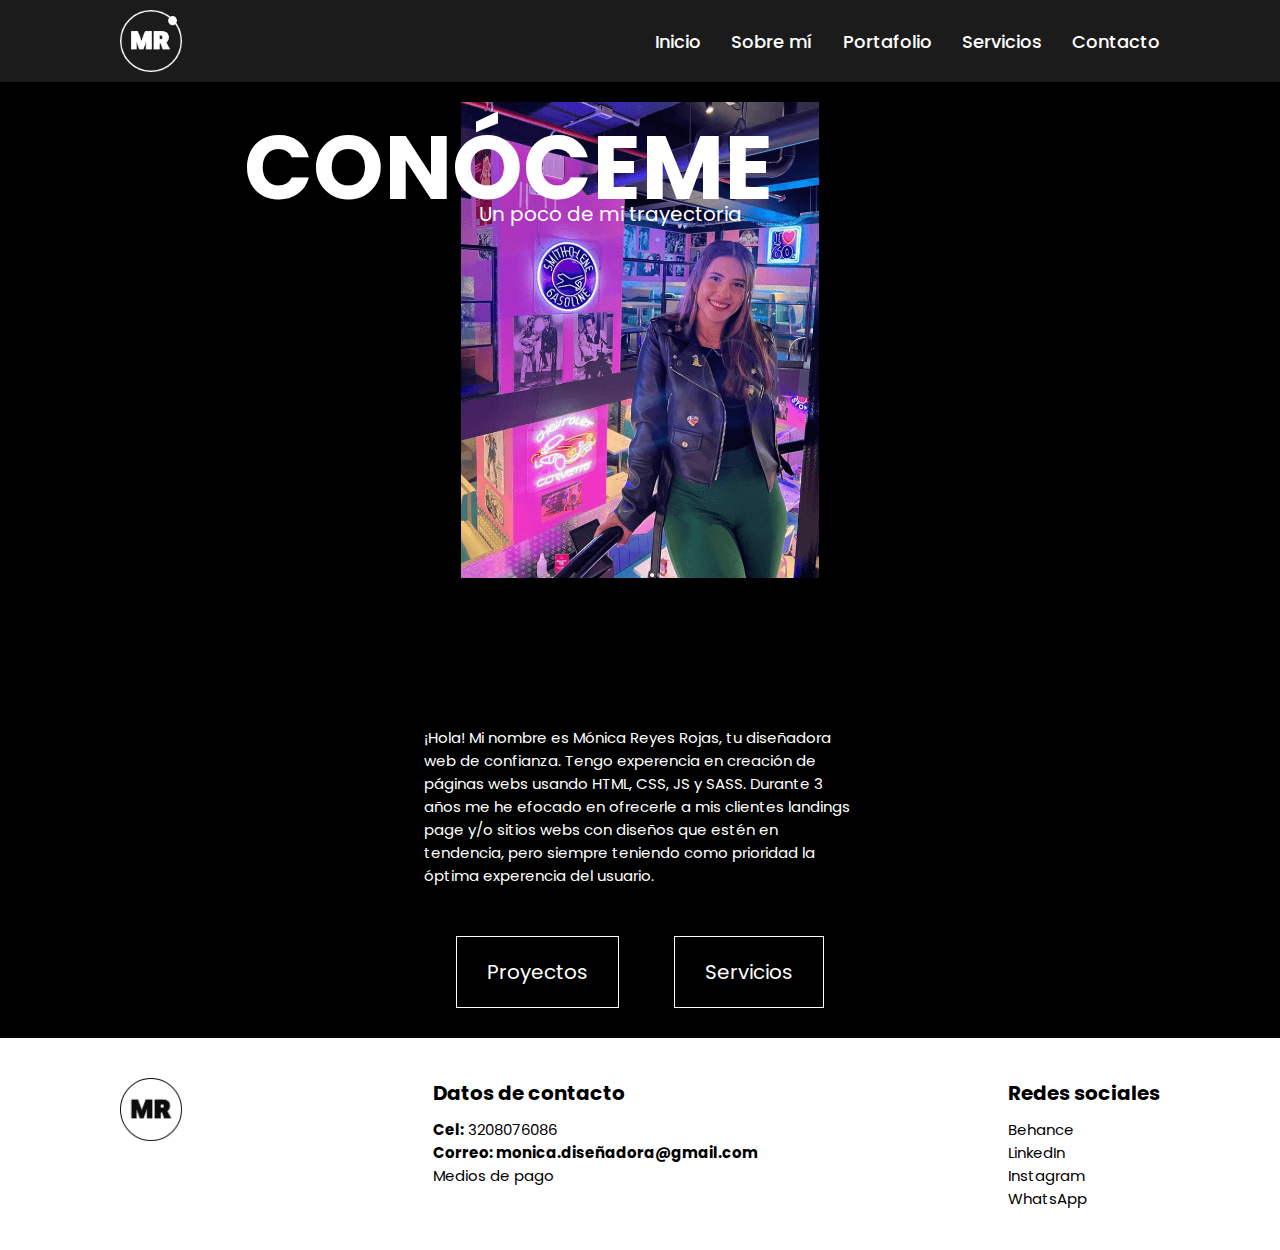
<file: page/sobre-mi.html>
<!DOCTYPE html>
<html lang="es">

<head>
    <meta charset="UTF-8">
    <meta name="viewport" content="width=device-width, initial-scale=1.0">
    <meta name="description"
        content="¡Hola! Soy Mónica, tu diseñadora web de confianza. Juntos crearemos experiencias digitales increíbles para tu marca. Conozcámonos.">
    <link rel="stylesheet" href="../css/style.css">
    <link rel="stylesheet" href="https://cdn.jsdelivr.net/npm/bootstrap@4.6.2/dist/css/bootstrap.min.css"
        integrity="sha384-xOolHFLEh07PJGoPkLv1IbcEPTNtaed2xpHsD9ESMhqIYd0nLMwNLD69Npy4HI+N" crossorigin="anonymous">
    <title>Conóceme | Mónica Reyes - Diseñadora web</title>
</head>

<body>

    <!--Header-->
    <nav class="header">
        <img src="../img/logo.png" alt="Logo del sitio web" title="Mónica Reyes - Diseñadora web" class="logo-header">
        <ul>
            <li><a href="../index.html">Inicio</a></li>
            <li><a href="#">Sobre mí</a></li>
            <li><a href="./portafolio.html">Portafolio</a></li>
            <li><a href="./servicios.html">Servicios</a></li>
            <li><a href="./contacto.html">Contacto</a></li>
        </ul>
    </nav>
    <!---->
    <nav class="header-mobile">
        <img src="../img/logo.png" alt="Logo del sitio web" title="Mónica Reyes - Diseñadora web" class="logo-header">
        <div class="dropdown header-mobile">
            <button class="btn btn-secondary dropdown-toggle boton-hamburguesa-mobile" type="button"
                data-toggle="dropdown" aria-expanded="false">
                Menú
            </button>
            <div class="dropdown-menu">
                <a class="dropdown-item" href="../index.html">Inicio</a>
                <a class="dropdown-item" href="#">Sobre mí</a>
                <a class="dropdown-item" href="./portafolio.html">Portafolio</a>
                <a class="dropdown-item" href="./servicios.html">Servicios</a>
                <a class="dropdown-item" href="./contacto.html">Contacto</a>
            </div>
        </div>
    </nav>
    <!---->
    <main>
        <!--Primera sección-->
        <section class="seccion-perfil">
            <h2>CONÓCEME</h2>
            <p>Un poco de mi trayectoria</p>
            <img src="../img/Captura.PNG" alt="Fotografía de Mónica Reyes" title="¡Conóceme!" class="img-perfil">
        </section>
        <!--Segunda sección-->
        <section class="text-perfil">
            <div>
                <p> ¡Hola! Mi nombre es Mónica Reyes Rojas, tu diseñadora web de confianza.
                    Tengo experencia en creación de páginas webs usando HTML, CSS, JS y SASS.
                    Durante 3 años me he efocado en ofrecerle a mis clientes landings page y/o
                    sitios webs con diseños que estén en tendencia, pero siempre teniendo como
                    prioridad la óptima experencia del usuario.
                </p>
            </div>
            <div class="botones-sobre-mi">
                <a href="./portafolio.html" title="Conoce mi protafolio de proyectos" class="boton-forma">Proyectos</a>
                <a href="./servicios.html" title="Conoce mis servicios" class="boton-forma">Servicios</a>
            </div>
        </section>
    </main>
    <!--Footer-->
    <section class="footer">
        <img src="../img/logo-footer.png" alt="Logo del sitio web" title="Mónica Reyes - Diseñadora web"
            class="logo-footer">
        <div class="datos-footer">
            <h4>Datos de contacto</h4>
            <ul>
                <li><strong>Cel:</strong> 3208076086</li>
                <li><strong>Correo: monica.diseñadora@gmail.com</strong></li>
                <li>Medios de pago</li>
            </ul>
        </div>
        <div class="redes-footer">
            <h4>Redes sociales</h4>
            <ul>
                <li>Behance</li>
                <li>LinkedIn</li>
                <li>Instagram</li>
                <li>WhatsApp</li>
            </ul>
        </div>
    </section>
    <script src="https://cdn.jsdelivr.net/npm/jquery@3.5.1/dist/jquery.slim.min.js"
        integrity="sha384-DfXdz2htPH0lsSSs5nCTpuj/zy4C+OGpamoFVy38MVBnE+IbbVYUew+OrCXaRkfj"
        crossorigin="anonymous"></script>
    <script src="https://cdn.jsdelivr.net/npm/bootstrap@4.6.2/dist/js/bootstrap.bundle.min.js"
        integrity="sha384-Fy6S3B9q64WdZWQUiU+q4/2Lc9npb8tCaSX9FK7E8HnRr0Jz8D6OP9dO5Vg3Q9ct"
        crossorigin="anonymous"></script>
</body>

</html>
</file>
<file: css/style.css>
@charset "UTF-8";
@import url("https://fonts.googleapis.com/css2?family=Poppins:wght@100;200;300;400;500;600;700;800;900&display=swap");
* {
  margin: 0;
  padding: 0;
}

/*Header*/
.header-mobile {
  display: none;
}

.header {
  background-color: #1B1B1B;
  padding: 10px 120px;
  display: flex;
  justify-content: space-between;
  align-items: center;
}

.logo-header {
  width: 6%;
}

.header ul {
  display: flex;
  gap: 30px;
}
.header ul li {
  list-style: none;
}
.header ul li a {
  color: #FFFFFF;
  text-decoration: none;
  font-family: "Poppins", sans-serif;
  font-size: 18px;
  font-weight: 500;
  transition: 1s;
}
.header ul li a:hover {
  font-size: 17px;
}

/*Footer*/
.footer {
  background-color: #FFFFFF;
  color: #000000;
  display: flex;
  justify-content: space-between;
  padding: 40px 120px;
  font-family: "Poppins", sans-serif;
}

.logo-footer {
  width: 6%;
  height: 6%;
}

.footer h4 {
  font-size: 20px;
  margin-bottom: 10px;
}
.footer ul li {
  font-size: 15px;
  list-style: none;
}

/*Index*/
.primera-seccion-index {
  background-color: #1b1b1b;
  display: flex;
  align-items: center;
}

.descripcion-1,
.descripcion-2 {
  width: 50%;
}

.descripcion-1 {
  padding: 50px 50px 50px 110px;
  color: #FFFFFF;
}

.img-principal {
  width: 100%;
}

.descripcion-1 h1 {
  font-family: "Poppins", sans-serif;
  font-size: 75px;
  font-weight: 900;
}
.descripcion-1 h2 {
  font-family: "Poppins", sans-serif;
  font-size: 31px;
  font-weight: 400;
  margin-bottom: 40px;
}

/**/
.sección-portafolio {
  background-color: #000000;
  color: #FFFFFF;
  padding: 40px 120px 0;
}

.text-ayuda p {
  font-family: "Poppins", sans-serif;
  font-size: 25px;
}

.sevicios {
  display: flex;
  justify-content: center;
  gap: 100px;
  padding: 50px 0;
}
.sevicios h3 {
  font-family: "Poppins", sans-serif;
  font-size: 35px;
  font-weight: 800;
}

.img-proyectos{
  width: 100%;
}
.servicio-c {
  margin-top: 100px;
}

.servicio-d {
  margin-top: 50px;
}

.boton-portfolio-index {
  display: flex;
  justify-content: center;
}

.img-servicios {
  width: 25%;
}

.boton-forma {
  color: #FFFFFF;
  font-family: "Poppins", sans-serif;
  text-decoration: none;
  font-size: 20px;
  padding: 20px 30px;
  border: 1px solid #FFFFFF;
  transition: 1s;
}
.boton-forma:active {
  color: #FFFFFF;
}
.boton-forma:hover {
  background-color: #FFFFFF;
  color: #000000;
  font-size: 25px;
}

/*Sobre mí*/
.seccion-perfil {
  background-color: #000000;
  color: #FFFFFF;
  position: relative;
  display: flex;
  justify-content: center;
  height: 585px;
}
.seccion-perfil h2 {
  font-family: "Poppins", sans-serif;
  position: relative;
  z-index: 5;
  font-size: 90px;
  top: 3%;
}
.seccion-perfil p {
  font-family: "Poppins", sans-serif;
  position: relative;
  z-index: 5;
  font-size: 20px;
  top: 20%;
  right: 23%;
}

.img-perfil {
  position: absolute;
  z-index: 0;
  width: 28%;
  top: 20px;
}

.text-perfil {
  background-color: #000000;
  padding: 10px 150px 30px;
}

.text-perfil p {
  font-family: "Poppins", sans-serif;
  color: #FFFFFF;
  font-size: 15px;
  padding: 0 28%;
  margin: 5% 0;
}

.botones-sobre-mi {
  display: flex;
  justify-content: center;
  gap: 55px;
}

/*Servicios*/
.servicios-page {
  background-color: #F8F8F8;
  padding: 50px 0 0;
}

.seccion-servicios {
  padding: 0 120px 50px;
}

.titulo-servicios {
  padding: 20px 120px;
  color: #000000;
  font-family: "Poppins", sans-serif;
  text-align: center;
}
.titulo-servicios h1 {
  font-size: 90px;
  font-weight: 800;
}
.titulo-servicios p {
  font-size: 15px;
  margin: 0 22%;
}

.servicios-item {
  display: flex;
  align-items: center;
  padding: 50px;
}

.servicios-info {
  padding: 0 25px;
  width: 50%;
}
.servicios-info h4 {
  font-family: "Poppins", sans-serif;
  font-size: 35px;
  font-weight: 300;
}
.servicios-info p {
  font-family: "Poppins", sans-serif;
  font-size: 15px;
  margin-bottom: 35px;
}

.img-serv {
  width: 50%;
}

.boton-seguros {
  color: #1B1B1B;
  font-family: "Poppins", sans-serif;
  padding: 20px 30px;
  border: 1px solid #1B1B1B;
  font-size: 20px;
  text-decoration: none;
  transition: 1s;
}
.boton-seguros:active {
  color: #1B1B1B;
}
.boton-seguros:hover {
  background-color: #1B1B1B;
  color: #FFFFFF;
  font-size: 25px;
}

/*Portafolio*/
.portafolio {
  background-color: #F8F8F8;
  padding: 50px 0;
}

.titulo-portafolio {
  padding: 20px 120px;
  color: #000000;
  font-family: "Poppins", sans-serif;
  text-align: center;
}
.titulo-portafolio h1 {
  font-size: 90px;
  font-weight: 800;
}
.titulo-portafolio p {
  font-size: 15px;
  margin: 0 22%;
}

.seccion-proyectos {
  gap: 10px;
  padding: 20px 0 60px;
}
.seccion-proyectos .proyectos-item h4 {
  font-family: "Poppins", sans-serif;
  font-size: 15px;
}

/*Contacto*/
.formulario {
  background-color: #000000;
  color: #FFFFFF;
}
.formulario img {
  width: 100%;
}

.formulario-seccion {
  padding: 50px 30px;
}

.titulo-form {
  text-align: center;
  padding-bottom: 30px;
}

.formulario-seccion h2 {
  font-family: "Poppins", sans-serif;
  font-size: 70px;
  margin-bottom: -20px;
  font-weight: 900;
}
.formulario-seccion p {
  font-family: "Poppins", sans-serif;
  font-size: 35px;
  font-weight: 100;
}

.formulario-form {
  display: flex;
  justify-content: center;
}
.formulario-form ul li {
  list-style: none;
  font-family: "Poppins", sans-serif;
}

.formulario-form  input{
  color: #FFFFFF !important; 
}

.caja-size {
  width: 630px;
  background-color: unset;
  height: 40px;
  margin-bottom: 25px;
}

.boton-formulario {
  text-align: center;
}

.boton-enviar {
  padding: 10px 20px;
  font-family: "Poppins", sans-serif;
}

@media (max-width: 1250px) {
  /* Sobre mí*/
  .seccion-perfil {
    height: 500px;
  }
  .seccion-perfil {
    flex-direction: column;
    align-items: center;
  }
  .text-perfil {
    padding: 20px;
  }
  .text-perfil p {
    padding: 20px 150px;
  }
  .seccion-perfil h2 {
    font-size: 55px;
    top: auto;
    bottom: 30%;
  }
  
  .img-perfil {
    width: 50%;
  }
  .seccion-perfil p {
    top: auto;
    bottom: 30%;
    right: auto;
  }
  .botones-sobre-mi {
    margin: 0 20px;
    flex-direction: row;
    align-items: center;
    gap: 20px;
  }
  /* Portafolio */
  .portafolio {
    padding: 10px;
  }
  .titulo-portafolio h1 {
    font-size: 40px;
  }
  .titulo-portafolio p {
    margin: 0 2%;
  }
  .titulo-portafolio {
    padding: 30px 10px 10px;
  }
  .img-proyectos {
    width: 100%;
    padding-bottom: 10px;
  }
  /* Footer */
  .logo-footer {
    width: 20%;
    padding-bottom: 30px;
  }
  .footer {
    flex-direction: column;
    padding: 20px;
  }
  /* Header */
  .header {
    display: none;
  }
  .header-mobile {
    background-color: #000000;
    display: flex;
    justify-content: space-around;
    padding: 10px;
  }
  .logo-header {
    width: 15%;
  }
  .boton-hamburguesa-mobile {
    background-color: #000000 !important;
    color: #FFFFFF;
  }
  /* Servicios */
  .servicios-page {
    padding: 10px;
  }
  .titulo-servicios p {
    margin: 2%;
  }
  .titulo-servicios {
    padding: 30px 10px 10px;
  }
  .titulo-servicios h1 {
    font-size: 50px;
  }
  .servicios-item {
    flex-direction: column;
  }
  .img-serv {
    width: 100%;
    padding-bottom: 10px;
  }
  .servicios-info {
    width: 100%;
    padding: 0;
  }
  .servicios-item-mobile {
    display: flex;
    flex-direction: column-reverse;
  }
  .servicios-info h4 {
    font-size: 25px;
  }
}
@media (max-width: 687px) {
  /* Index */
  .descripcion-1 h1 {
    font-size: 45px;
  }
  .descripcion-1 h2 {
    font-size: 20px;
  }
  .primera-seccion-index {
    flex-direction: column;
  }
  .descripcion-1,
  .descripcion-2 {
    width: 100%;
  }
  .descripcion-1 {
    text-align: center;
    padding: 50px 20px 50px 20px;
  }
  .sección-portafolio {
    padding: 40px 10px 0;
  }
  .sección-portafolio .sevicios {
    flex-direction: column;
    gap: 30px;
    padding: 10px 0 50px;
    text-align: center;
  }
  .servicio-c,
  .servicio-d,
  .servicio-m {
    margin-top: 0;
  }
  .img-servicios {
    width: 55%;
  }
  .text-ayuda p {
    font-weight: 100;
    text-align: center;
  }
  /* Contacto */
  .formulario-seccion h2 {
    font-size: 40px;
    line-height: 35px;
    margin-bottom: 10px !important;
  }
  .formulario-seccion p {
    font-size: 20px;
    line-height: 25px;
    padding-top: 25px;
    font-weight: 100;
  }
  .caja-size {
    width: 100%;
  }

  /*Sobre mí*/
  .img-perfil {
    width: 100%;
  }

  .text-perfil p {
    padding: 20px;
  }
  
}

@media (min-width: 390px) and (max-width:590px){
  .img-perfil {
    width: 70%;
  }
}

@media (min-width: 590px) and (max-width:690px){
  .img-perfil {
    width: 60%;
  }
}


@media (min-width: 692px) and (max-width:827px){
  .img-perfil {
    width: 50%;
  }
}


@media (min-width: 827px) and (max-width:1100px){
  .img-perfil {
    width: 40%;
  }
}

/*# sourceMappingURL=style.css.map */
</file>
<file: style.css>
@import url('https://fonts.googleapis.com/css2?family=Poppins:wght@100;200;300;400;500;600;700;800;900&display=swap');

* {
    margin: 0;
    padding: 0;
}

.boton-forma {
    color: #FFFFFF;
    font-family: 'Poppins', sans-serif;
    padding: 20px 30px;
    border: 1px solid #FFFFFF;
    font-size: 20px;
    text-decoration: none;
    transition: 1s;
}

.boton-forma:active {
    color: #FFFFFF;
}

.boton-forma:hover {
    background-color: #FFFFFF;
    color: #000000;
    font-size: 25px;
}

/*Header*/

.header-mobile {
    display: none;
}

.header {
    background-color: #1B1B1B;
    padding: 10px 120px;
    display: flex;
    justify-content: space-between;
    align-items: center;
}

.logo-header {
    width: 6%;
}

.header ul {
    display: flex;
    gap: 30px;
}

.header ul li {
    list-style: none;
}

.header ul li a {
    color: #FFFFFF;
    text-decoration: none;
    font-family: 'Poppins', sans-serif;
    font-size: 18px;
    font-weight: 500;
    transition: 1s;
}

.header ul li a:hover {
    font-size: 17px;
}

/*Footer*/

.footer {
    background-color: #FFFFFF;
    color: #000000;
    display: flex;
    justify-content: space-between;
    padding: 40px 120px;
    font-family: 'Poppins', sans-serif;
}

.logo-footer {
    width: 6%;
    height: 6%;
}

.footer h4 {
    font-size: 20px;
    margin-bottom: 10px;
}

.footer ul li {
    font-size: 15px;
    list-style: none;
}

/*Index*/

.primera-seccion-index {
    background-color: #1b1b1b;
    display: flex;
    align-items: center;
}

.descripcion-1,
.descripcion-2 {
    width: 50%;
}

.descripcion-1 {
    padding: 50px 50px 50px 110px;
    color: #FFFFFF;
}

.img-principal {
    width: 100%;
}

h1 {
    font-family: 'Poppins', sans-serif;
    font-size: 75px;
    font-weight: 900;
}

.descripcion-1 h2 {
    font-family: 'Poppins', sans-serif;
    font-size: 31px;
    font-weight: 400;
    margin-bottom: 40px;
}

/**/
.sección-portafolio {
    background-color: #000000;
    color: #FFFFFF;
    padding: 40px 120px 0;
}

.text-ayuda p {
    font-family: 'Poppins', sans-serif;
    font-size: 25px;
}

.sevicios {
    display: flex;
    justify-content: center;
    gap: 100px;
    padding: 50px 0;
}

.sevicios h3 {
    font-family: 'Poppins', sans-serif;
    font-size: 35px;
}

.servicio-c {
    margin-top: 100px;
}

.servicio-d {
    margin-top: 50px;
}

.boton-portfolio-index {
    display: flex;
    justify-content: center;
}

.img-servicios {
    width: 25%;
}

/*Sobre mí*/
.seccion-perfil {
    background-color: #000000;
    color: white;
    position: relative;
    display: flex;
    justify-content: center;
    height: 585px;
}

.seccion-perfil h2 {
    font-family: 'Poppins', sans-serif;
    position: relative;
    z-index: 5;
    font-size: 90px;
    top: 3%;
}

.seccion-perfil p {
    font-family: 'Poppins', sans-serif;
    position: relative;
    z-index: 5;
    font-size: 20px;
    top: 20%;
    right: 34%;
}

.img-perfil {
    position: absolute;
    z-index: 0;
    width: 28%;
    top: 20px;
}

.text-perfil {
    background-color: #000000;
    padding: 10px 150px 30px;
}

.text-perfil p {
    font-family: 'Poppins', sans-serif;
    color: #FFFFFF;
    font-size: 15px;
    padding: 0 28%;
    margin: 5% 0;
}

.botones-sobre-mi {
    display: flex;
    justify-content: center;
    gap: 55px;
}

/*Portafolio*/

.portafolio {
    background-color: #F8F8F8;
    padding: 50px 0;
}

.titulo-portafolio {
    padding: 20px 120px;
}

.titulo-portafolio {
    color: #000000;
    font-family: 'Poppins', sans-serif;
    text-align: center;
}

.titulo-portafolio h2 {
    font-size: 90px;
}

.titulo-portafolio p {
    font-size: 15px;
    margin: 0 22%
}

.seccion-proyectos {
    gap: 10px;
    padding: 20px 0 60px;
}

.seccion-proyectos .proyectos-item h4 {
    font-family: 'Poppins', sans-serif;
    font-size: 15px;
}

/*Servicios*/

.servicios-page {
    background-color: #F8F8F8;
    padding: 50px 0 0;
}

.seccion-servicios {
    padding: 0 120px 50px;
}

.titulo-servicios {
    padding: 20px 120px;
}

.titulo-servicios {
    color: #000000;
    font-family: 'Poppins', sans-serif;
    text-align: center;
}

.titulo-servicios h2 {
    font-size: 90px;
}

.titulo-servicios p {
    font-size: 15px;
    margin: 0 22%
}

.servicios-item {
    display: flex;
    align-items: center;
    padding: 50px;
}

.servicios-info {
    padding: 0 25px;
    width: 50%;
}

.servicios-info h4 {
    font-family: 'Poppins', sans-serif;
    font-size: 35px;
    font-weight: 300;
}

.servicios-info p {
    font-family: 'Poppins', sans-serif;
    font-size: 15px;
    margin-bottom: 35px;
}

.img-serv {
    width: 50%;
}

.boton-seguros {
    color: #1B1B1B;
    font-family: 'Poppins', sans-serif;
    padding: 20px 30px;
    border: 1px solid #1B1B1B;
    font-size: 20px;
    text-decoration: none;
    transition: 1s;
}

.boton-seguros:active {
    color: #1B1B1B;
}

.boton-seguros:hover {
    background-color: #1B1B1B;
    color: #FFFFFF;
    font-size: 25px;
}

/*Contacto*/

.formulario {
    background-color: #000000;
    color: #FFFFFF
}

.formulario img {
    width: 100%;
}

.formulario-seccion {
    padding: 50px 30px;
}

.titulo-form {
    text-align: center;
    padding-bottom: 30px;
}

.formulario-seccion h2 {
    font-family: 'Poppins', sans-serif;
    font-size: 70px;
    margin-bottom: -20px;
}

.formulario-seccion p {
    font-family: 'Poppins', sans-serif;
    font-size: 35px;
}

.formulario-form {
    display: flex;
    justify-content: center;
}

.formulario-form ul li {
    list-style: none;
    font-family: 'Poppins', sans-serif;
}

.caja-size {
    width: 630px;
    background-color: unset;
    height: 40px;
    margin-bottom: 25px;
}

.boton-formulario {
    text-align: center;
}

.boton-enviar {
    padding: 10px 20px;
    font-family: 'Poppins', sans-serif;
}

@media (max-width: 1250px) {

    /* Sobre mí*/
    .seccion-perfil{
        height: 500px;
    }
    
    .seccion-perfil {
        flex-direction: column;
        align-items: center;
    }

    .text-perfil{
        padding: 20px;
    }

    .text-perfil p{
        padding: 20px;    
    }

    .seccion-perfil h2 {
        font-size: 55px;
        top: auto;
        bottom: 30%;
    }

    .img-perfil {
        width: 90%;
    }

    .seccion-perfil p{
        top: auto;
        bottom: 30%;
        right: auto;
    }

    .botones-sobre-mi{
        margin: 0 20px;
        flex-direction: row;
        align-items: center;
        gap: 20px
    }
    /* Portafolio */
    .portafolio {
        padding: 10px;
    }

    .titulo-portafolio h2 {
        font-size: 40px;
    }

    .titulo-portafolio p {
        margin: 0 2%;
    }

    .titulo-portafolio {
        padding: 30px 10px 10px;
    }

    .img-proyectos {
        width: 100%;
        padding-bottom: 10px
    }

    /* Footer */
    .logo-footer {
        width: 20%;
        padding-bottom: 30px;
    }

    .footer {
        flex-direction: column;
        padding: 20px;
    }

    /* Header */
    .header {
        display: none;
    }

    .header-mobile {
        background-color: #000000;
        display: flex;
        justify-content: space-around;
        padding: 10px;
    }

    .logo-header {
        width: 15%;
    }

    .boton-hamburguesa-mobile {
        background-color: #000000 !important;
        color: #FFFFFF;
    }

    /* Servicios */
    .servicios-page {
        padding: 10px;
    }

    .titulo-servicios p {
        margin: 2%;
    }

    .titulo-servicios {
        padding: 30px 10px 10px;
    }

    .titulo-servicios h2 {
        font-size: 50px;
    }

    .servicios-item {
        flex-direction: column;
    }

    .img-serv {
        width: 100%;
        padding-bottom: 10px
    }

    .servicios-info {
        width: 100%;
        padding: 0;
    }

    .servicios-item-mobile {
        display: flex;
        flex-direction: column-reverse;
    }

    .servicios-info h4 {
        font-size: 25px
    }
}
</file>
